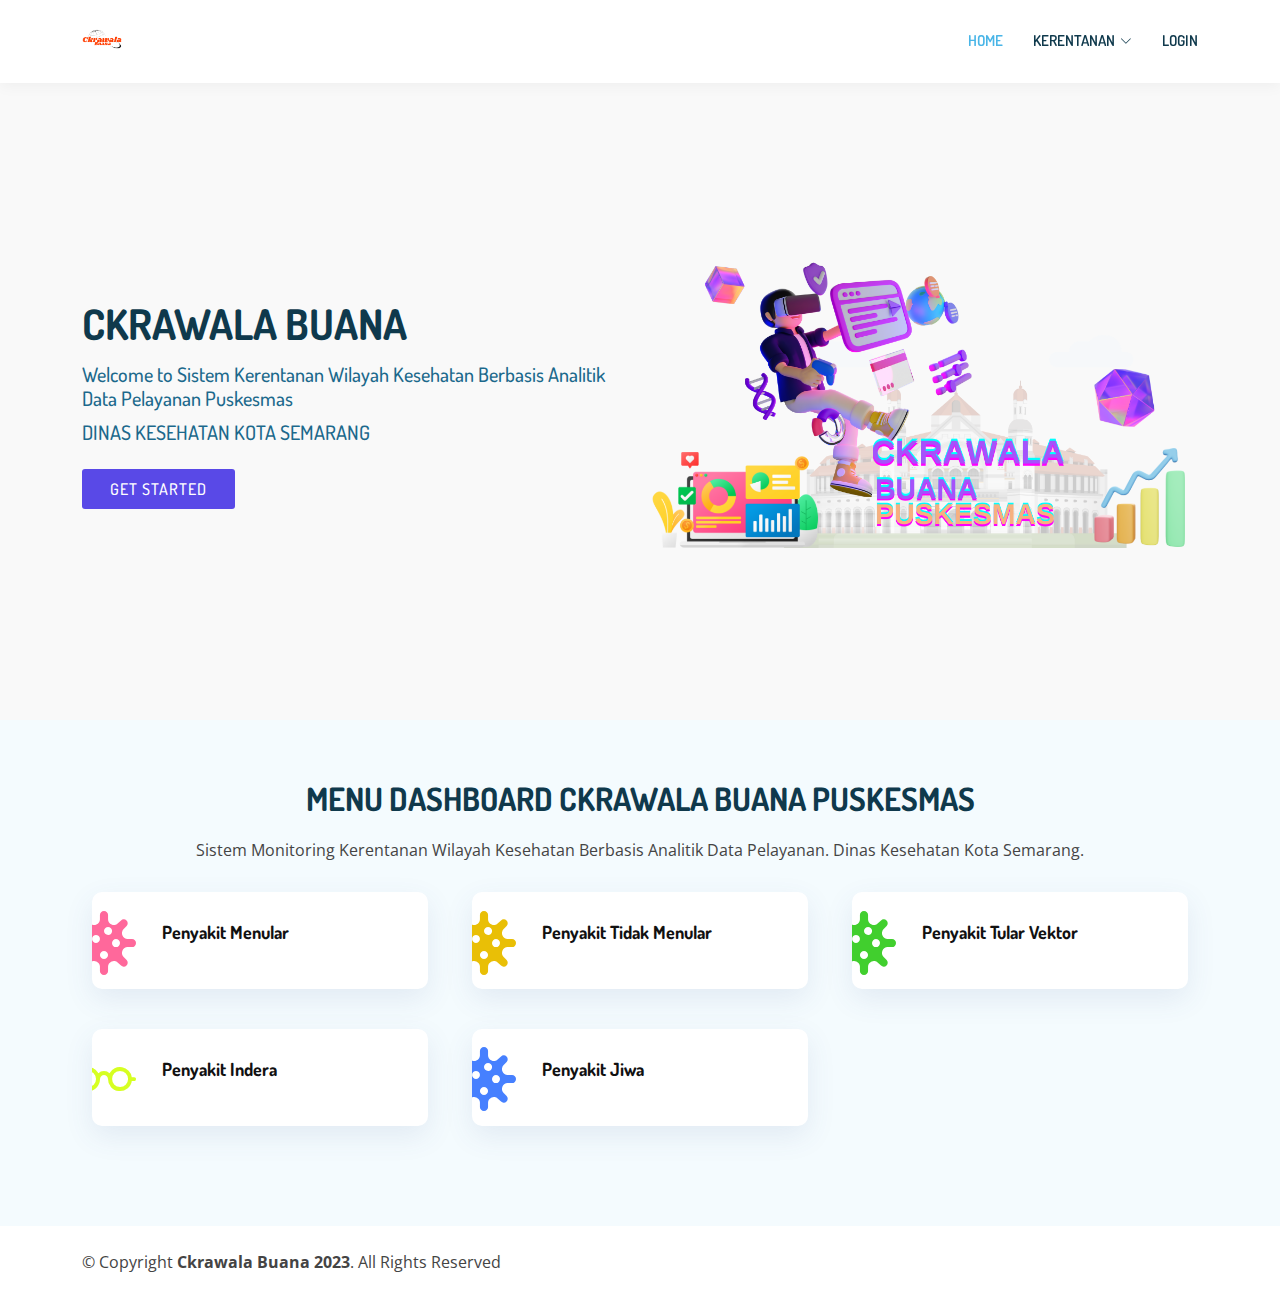
<file: index.html>
<!DOCTYPE html>
<html lang="en">

<head>
  <meta charset="utf-8">
  <meta content="width=device-width, initial-scale=1.0" name="viewport">

  <title>CKRAWALA BUANA</title>
  <meta content="" name="description">
  <meta content="" name="keywords">

  <!-- Favicons -->
  <link href="assets/img/favicon.png" rel="icon">
  <link href="assets/img/apple-touch-icon.png" rel="apple-touch-icon">

  <!-- Google Fonts -->
  <link href="https://fonts.googleapis.com/css?family=Open+Sans:300,300i,400,400i,600,600i,700,700i|Dosis:300,400,500,,600,700,700i|Lato:300,300i,400,400i,700,700i" rel="stylesheet">

  <!-- Vendor CSS Files -->
  <link href="assets/vendor/bootstrap/css/bootstrap.min.css" rel="stylesheet">
  <link href="assets/vendor/bootstrap-icons/bootstrap-icons.css" rel="stylesheet">
  <link href="assets/vendor/boxicons/css/boxicons.min.css" rel="stylesheet">
  <link href="assets/vendor/glightbox/css/glightbox.min.css" rel="stylesheet">
  <link href="assets/vendor/swiper/swiper-bundle.min.css" rel="stylesheet">


  <link href="assets/css/style.css" rel="stylesheet">


</head>

<body>

  <!-- ======= Header ======= -->
  <header id="header" class="fixed-top">
    <div class="container d-flex align-items-center justify-content-between">

      <a href="index.html" class="logo"><img src="assets/img/logo.png" alt="" class="img-fluid"></a>
      <!-- Uncomment below if you prefer to use text as a logo -->
      <!-- <h1 class="logo"><a href="index.html">Butterfly</a></h1> -->

      <nav id="navbar" class="navbar">
        <ul>
          <li><a class="nav-link scrollto active" href="index.html">Home</a></li>
          <li class="dropdown"><a href="#"><span>Kerentanan</span> <i class="bi bi-chevron-down"></i></a>
            <ul>
              <li><a href="kunjungan.html">Kunjungan</a></li>
              <li class="dropdown"><a href="#"><span>Penyakit</span> <i class="bi bi-chevron-right"></i></a>
                <ul>
                  <li><a href="pm.html">Penyakit Menular</a></li>
                  <li><a href="ptm.html">Penyakit Tidak Menular</a></li>
                  <li><a href="jiwa.html">Penyakit Jiwa</a></li>
                  <li><a href="indera.html">Penyakit Indera</a></li>
                  <li><a href="vektor.html">Penyakit Vektor</a></li>
                 </ul>
              </li>
              
            </ul>
          <li><a class="nav-link scrollto" href="#Login">Login</a></li>
        </ul>
        <i class="bi bi-list mobile-nav-toggle"></i>
      </nav><!-- .navbar -->

    </div>
  </header><!-- End Header -->

  <!-- ======= Hero Section ======= -->
  <section id="hero" class="d-flex align-items-center">

    <div class="container">
      <div class="row">
        <div class="col-lg-6 pt-4 pt-lg-0 order-2 order-lg-1 d-flex flex-column justify-content-center">
          <h1>CKRAWALA BUANA</h1>
          <h2>Welcome to Sistem Kerentanan Wilayah Kesehatan Berbasis Analitik Data Pelayanan Puskesmas</h2>
          <h2>DINAS KESEHATAN KOTA SEMARANG</h2>
          <div><a href="#services" class="btn-get-started scrollto">Get Started</a></div>
        </div>
        <div class="col-lg-6 order-1 order-lg-2 hero-img">
          <img src="assets/img/hero-img.png" class="img-fluid animated" alt="">
        </div>
      </div>
    </div>

  </section><!-- End Hero -->

  <main id="main">
    <!-- ======= Services Section ======= -->
    <section id="services" class="services section-bg">
      <div class="container">

        <div class="section-title">
          <h2>Menu Dashboard Ckrawala Buana Puskesmas</h2>
          <p>Sistem Monitoring Kerentanan Wilayah Kesehatan Berbasis Analitik Data Pelayanan. Dinas Kesehatan Kota Semarang.</p>
        </div>

        <div class="row">
          <div class="col-lg-4 col-md-6">
            <div class="icon-box">
              <div class="icon"><i class="bi bi-virus2" style="color: #ff689b;"></i></div>
              <h4 class="title"><a href="pm.html">Penyakit Menular</a></h4>
              <p class="description"></p>
            </div>
          </div>
          <div class="col-lg-4 col-md-6">
            <div class="icon-box">
              <div class="icon"><i class="bi bi-virus2" style="color: #e9bf06;"></i></div>
              <h4 class="title"><a href="ptm.html">Penyakit Tidak Menular</a></h4>
              <p class="description"></p>
            </div>
          </div>

          <div class="col-lg-4 col-md-6" data-wow-delay="0.1s">
            <div class="icon-box">
              <div class="icon"><i class="bi bi-virus2" style="color:#41cf2e;"></i></div>
              <h4 class="title"><a href="vektor.html">Penyakit Tular Vektor</a></h4>
              <p class="description"></p>
            </div>
          </div>

          <div class="col-lg-4 col-md-6" data-wow-delay="0.2s">
            <div class="icon-box">
              <div class="icon"><i class="bi bi-eyeglasses" style="color: #d6ff22;"></i></div>
              <h4 class="title"><a href="indera.html">Penyakit Indera</a></h4>
              <p class="description"></p>
            </div>
          </div>
          <div class="col-lg-4 col-md-6" data-wow-delay="0.2s">
            <div class="icon-box">
              <div class="icon"><i class="bi bi-virus2" style="color: #4680ff;"></i></div>
              <h4 class="title"><a href="jiwa.html">Penyakit Jiwa</a></h4>
              <p class="description"></p>
            </div>
          </div>
        </div>

      </div>
    </section><!-- End Services Section -->

   
    <div class="container py-4">
      <div class="copyright">
        &copy; Copyright <strong><span>Ckrawala Buana 2023</span></strong>. All Rights Reserved
      </div>

    </div>
  </footer><!-- End Footer -->

  <a href="#" class="back-to-top d-flex align-items-center justify-content-center"><i class="bi bi-arrow-up-short"></i></a>

  <!-- Vendor JS Files -->
  <script src="assets/vendor/purecounter/purecounter_vanilla.js"></script>
  <script src="assets/vendor/bootstrap/js/bootstrap.bundle.min.js"></script>
  <script src="assets/vendor/glightbox/js/glightbox.min.js"></script>
  <script src="assets/vendor/isotope-layout/isotope.pkgd.min.js"></script>
  <script src="assets/vendor/swiper/swiper-bundle.min.js"></script>
  <script src="assets/vendor/php-email-form/validate.js"></script>

  <!-- Template Main JS File -->
  <script src="assets/js/main.js"></script>

</body>

</html>
</file>
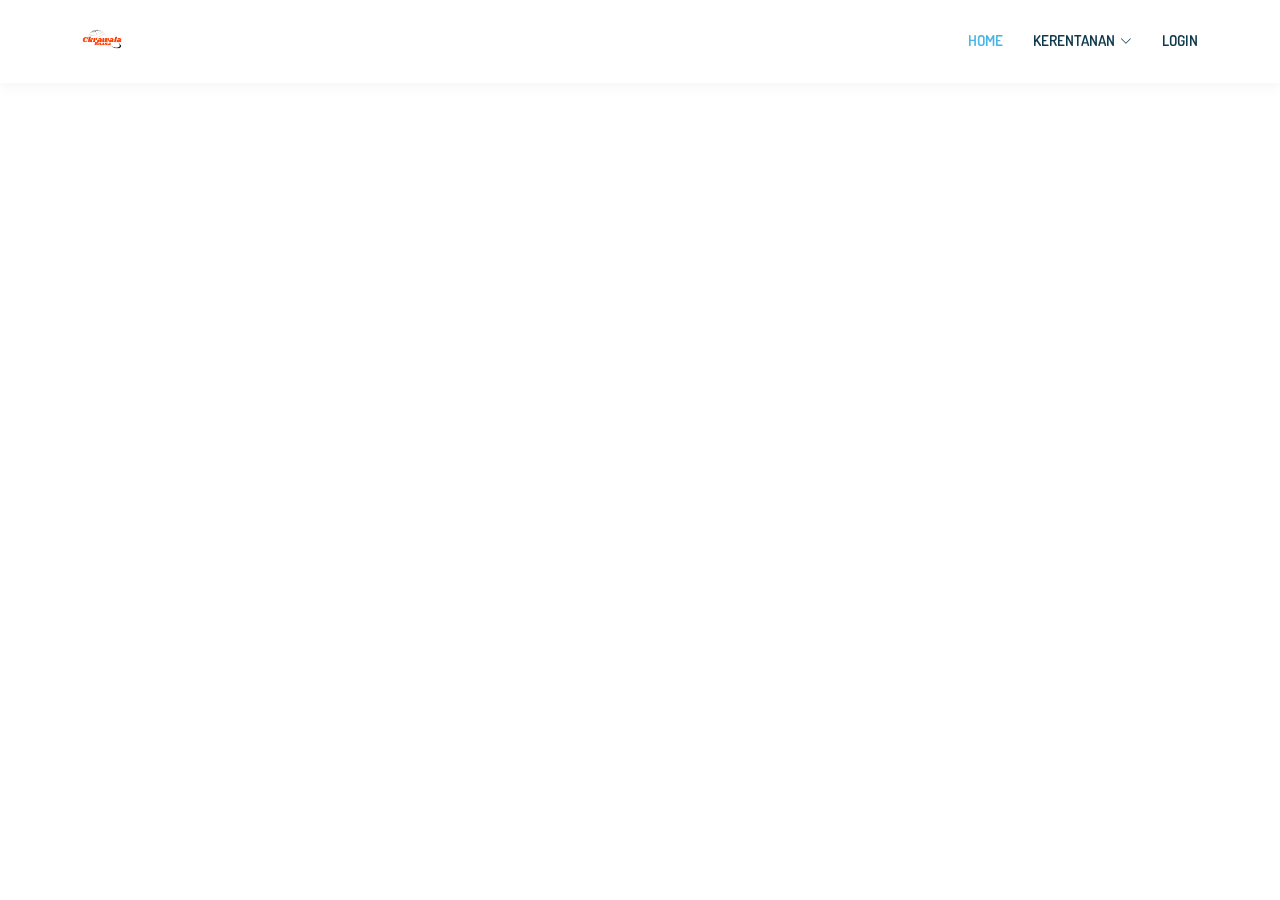
<file: dbd.html>
<!DOCTYPE html>
<html lang="en">

<head>
  <meta charset="utf-8">
  <meta content="width=device-width, initial-scale=1.0" name="viewport">

  <title>CKRAWALA BUANA</title>
  <meta content="" name="description">
  <meta content="" name="keywords">

  <!-- Favicons -->
  <link href="assets/img/favicon.png" rel="icon">
  <link href="assets/img/apple-touch-icon.png" rel="apple-touch-icon">

  <!-- Google Fonts -->
  <link href="https://fonts.googleapis.com/css?family=Open+Sans:300,300i,400,400i,600,600i,700,700i|Dosis:300,400,500,,600,700,700i|Lato:300,300i,400,400i,700,700i" rel="stylesheet">

  <!-- Vendor CSS Files -->
  <link href="assets/vendor/bootstrap/css/bootstrap.min.css" rel="stylesheet">
  <link href="assets/vendor/bootstrap-icons/bootstrap-icons.css" rel="stylesheet">
  <link href="assets/vendor/boxicons/css/boxicons.min.css" rel="stylesheet">
  <link href="assets/vendor/glightbox/css/glightbox.min.css" rel="stylesheet">
  <link href="assets/vendor/swiper/swiper-bundle.min.css" rel="stylesheet">


  <link href="assets/css/style.css" rel="stylesheet">


</head>

<body>

  <!-- ======= Header ======= -->
  <header id="header" class="fixed-top">
    <div class="container d-flex align-items-center justify-content-between">

      <a href="index.html" class="logo"><img src="assets/img/logo.png" alt="" class="img-fluid"></a>
      <!-- Uncomment below if you prefer to use text as a logo -->
      <!-- <h1 class="logo"><a href="index.html">Butterfly</a></h1> -->

      <nav id="navbar" class="navbar">
        <ul>
          <li><a class="nav-link scrollto active" href="index.html">Home</a></li>
          <li class="dropdown"><a href="#"><span>Kerentanan</span> <i class="bi bi-chevron-down"></i></a>
            <ul>
              <li><a href="#">Kunjungan</a></li>
              <li class="dropdown"><a href="#"><span>Penyakit</span> <i class="bi bi-chevron-right"></i></a>
                <ul>
                  <li><a href="pm.html">Penyakit Menular</a></li>
                  <li><a href="ptm.html">Penyakit Tidak Menular</a></li>
                  <li><a href="jiwa.html">Penyakit Jiwa</a></li>
                  <li><a href="indera.html">Penyakit Indera</a></li>
                  <li><a href="vektor.html">Penyakit Vektor</a></li>
                </ul>
              </li>
              <li><a href="stunting.html">Stunting</a></li>
            </ul>
          </li>
          <li><a class="nav-link scrollto" href="#Login">Login</a></li>
        </ul>
        <i class="bi bi-list mobile-nav-toggle"></i>
      </nav><!-- .navbar -->

    </div>
  </header><!-- End Header -->

  <center>
    <div class='tableauPlaceholder' id='viz1701766699099' style='position: relative'>
      <noscript>
        <a href='#'>
          <img alt='Dashboard Pust' src='https:&#47;&#47;public.tableau.com&#47;static&#47;images&#47;PU&#47;PUST-KASUSPENYAKITMENULAR&#47;DashboardPust&#47;1_rss.png' style='border: none' />
        </a>
      </noscript>
      <object class='tableauViz' style='display:none;'>
        <param name='host_url' value='https%3A%2F%2Fpublic.tableau.com%2F' />
        <param name='embed_code_version' value='3' />
        <param name='site_root' value='' />
        <param name='name' value='PUST-KASUSPENYAKITMENULAR&#47;DashboardPust' />
        <param name='tabs' value='no' />
        <param name='toolbar' value='yes' />
        <param name='static_image' value='https:&#47;&#47;public.tableau.com&#47;static&#47;images&#47;PU&#47;PUST-KASUSPENYAKITMENULAR&#47;DashboardPust&#47;1.png' />
        <param name='animate_transition' value='yes' />
        <param name='display_static_image' value='yes' />
        <param name='display_spinner' value='yes' />
        <param name='display_overlay' value='yes' />
        <param name='display_count' value='yes' />
        <param name='language' value='en-US' />
      </object>
    </div>
    <script type='text/javascript'>
      var divElement = document.getElementById('viz1701766699099');
      var vizElement = divElement.getElementsByTagName('object')[0];
      if (divElement.offsetWidth > 800) {
        vizElement.style.width = '1009px';
        vizElement.style.height = '1931px';
      } else if (divElement.offsetWidth > 500) {
        vizElement.style.width = '1009px';
        vizElement.style.height = '1931px';
      } else {
        vizElement.style.width = '100%';
        vizElement.style.height = '2527px';
      }
      var scriptElement = document.createElement('script');
      scriptElement.src = 'https://public.tableau.com/javascripts/api/viz_v1.js';
      vizElement.parentNode.insertBefore(scriptElement, vizElement);
    </script>
  </center>
  


        

   
    <div class="container py-4">
      <div class="copyright">
        &copy; Copyright <strong><span>Ckrawala Buana 2023</span></strong>. All Rights Reserved
      </div>

    </div>
  </footer><!-- End Footer -->

  <a href="#" class="back-to-top d-flex align-items-center justify-content-center"><i class="bi bi-arrow-up-short"></i></a>

  <!-- Vendor JS Files -->
  <script src="assets/vendor/purecounter/purecounter_vanilla.js"></script>
  <script src="assets/vendor/bootstrap/js/bootstrap.bundle.min.js"></script>
  <script src="assets/vendor/glightbox/js/glightbox.min.js"></script>
  <script src="assets/vendor/isotope-layout/isotope.pkgd.min.js"></script>
  <script src="assets/vendor/swiper/swiper-bundle.min.js"></script>
  <script src="assets/vendor/php-email-form/validate.js"></script>

  <!-- Template Main JS File -->
  <script src="assets/js/main.js"></script>

</body>

</html>
</file>
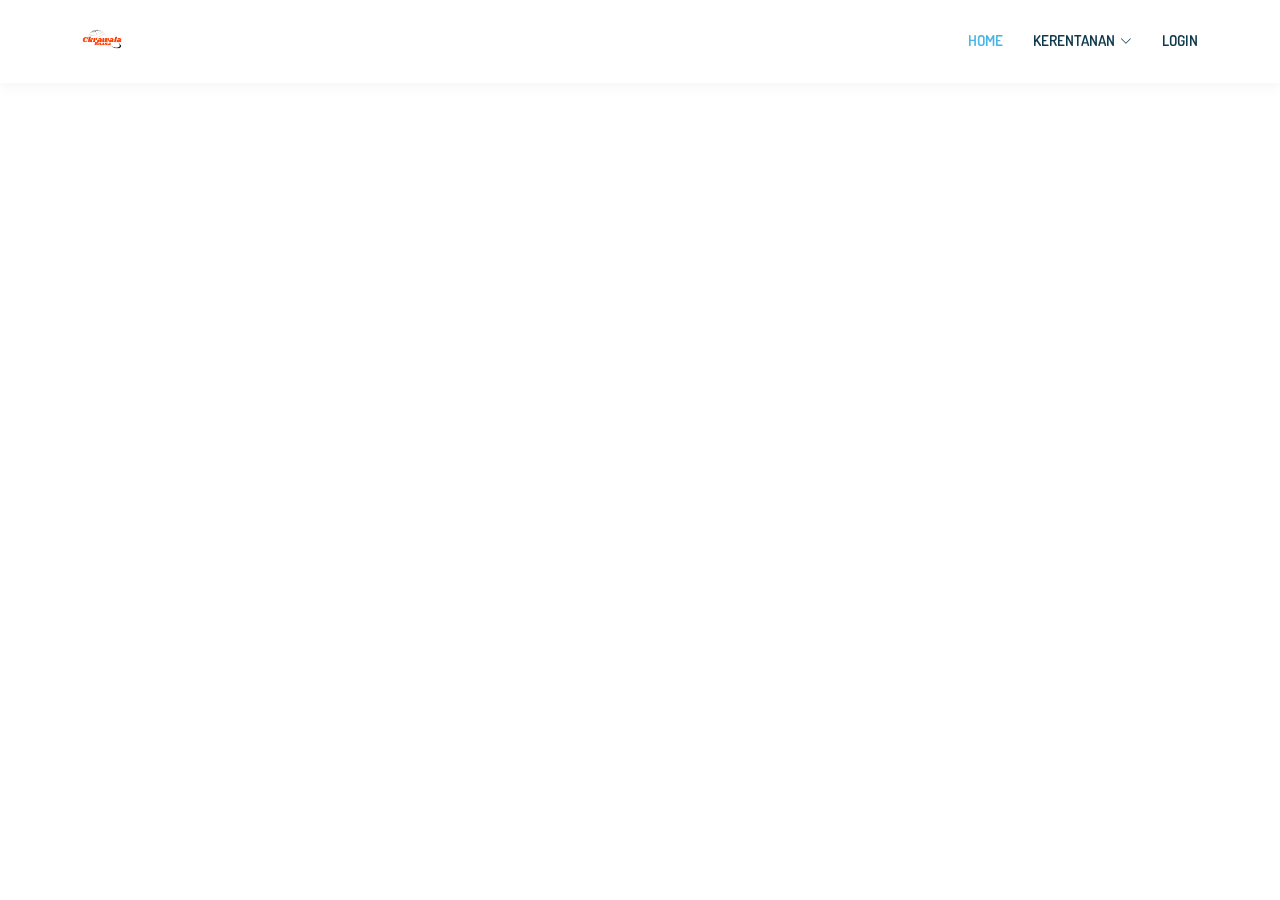
<file: indera.html>
<!DOCTYPE html>
<html lang="en">

<head>
  <meta charset="utf-8">
  <meta content="width=device-width, initial-scale=1.0" name="viewport">

  <title>CKRAWALA BUANA</title>
  <meta content="" name="description">
  <meta content="" name="keywords">

  <!-- Favicons -->
  <link href="assets/img/favicon.png" rel="icon">
  <link href="assets/img/apple-touch-icon.png" rel="apple-touch-icon">

  <!-- Google Fonts -->
  <link href="https://fonts.googleapis.com/css?family=Open+Sans:300,300i,400,400i,600,600i,700,700i|Dosis:300,400,500,,600,700,700i|Lato:300,300i,400,400i,700,700i" rel="stylesheet">

  <!-- Vendor CSS Files -->
  <link href="assets/vendor/bootstrap/css/bootstrap.min.css" rel="stylesheet">
  <link href="assets/vendor/bootstrap-icons/bootstrap-icons.css" rel="stylesheet">
  <link href="assets/vendor/boxicons/css/boxicons.min.css" rel="stylesheet">
  <link href="assets/vendor/glightbox/css/glightbox.min.css" rel="stylesheet">
  <link href="assets/vendor/swiper/swiper-bundle.min.css" rel="stylesheet">


  <link href="assets/css/style.css" rel="stylesheet">


</head>

<body>

  <!-- ======= Header ======= -->
  <header id="header" class="fixed-top">
    <div class="container d-flex align-items-center justify-content-between">

      <a href="index.html" class="logo"><img src="assets/img/logo.png" alt="" class="img-fluid"></a>
      <!-- Uncomment below if you prefer to use text as a logo -->
      <!-- <h1 class="logo"><a href="index.html">Butterfly</a></h1> -->

      <nav id="navbar" class="navbar">
        <ul>
          <li><a class="nav-link scrollto active" href="index.html">Home</a></li>
          <li class="dropdown"><a href="#"><span>Kerentanan</span> <i class="bi bi-chevron-down"></i></a>
            <ul>
              <li><a href="kunjungan.html">Kunjungan</a></li>
              <li class="dropdown"><a href="#"><span>Penyakit</span> <i class="bi bi-chevron-right"></i></a>
                <ul>
                  <li><a href="pm.html">Penyakit Menular</a></li>
                  <li><a href="ptm.html">Penyakit Tidak Menular</a></li>
                  <li><a href="jiwa.html">Penyakit Jiwa</a></li>
                  <li><a href="indera.html">Penyakit Indera</a></li>
                  <li><a href="vektor.html">Penyakit Vektor</a></li>
                </ul>
              </li>
             
            </ul>
          </li>
          <li><a class="nav-link scrollto" href="#Login">Login</a></li>
        </ul>
        <i class="bi bi-list mobile-nav-toggle"></i>
      </nav><!-- .navbar -->

    </div>
  </header><!-- End Header -->

  <center>
    <div class='tableauPlaceholder' id='viz1701859780500' style='position: relative'>
  <noscript>
    <a href='#'>
      <img alt='Dashboard 8' src='https:&#47;&#47;public.tableau.com&#47;static&#47;images&#47;Pu&#47;PustKasusKesehatanIndra&#47;Dashboard8&#47;1_rss.png' style='border: none' />
    </a>
  </noscript>
  <object class='tableauViz' style='display:none;'>
    <param name='host_url' value='https%3A%2F%2Fpublic.tableau.com%2F' />
    <param name='embed_code_version' value='3' />
    <param name='site_root' value='' />
    <param name='name' value='PustKasusKesehatanIndra&#47;Dashboard8' />
    <param name='tabs' value='no' />
    <param name='toolbar' value='yes' />
    <param name='static_image' value='https:&#47;&#47;public.tableau.com&#47;static&#47;images&#47;Pu&#47;PustKasusKesehatanIndra&#47;Dashboard8&#47;1.png' />
    <param name='animate_transition' value='yes' />
    <param name='display_static_image' value='yes' />
    <param name='display_spinner' value='yes' />
    <param name='display_overlay' value='yes' />
    <param name='display_count' value='yes' />
    <param name='language' value='en-US' />
    <param name='filter' value='publish=yes' />
  </object>
</div>
<script type='text/javascript'>
  var divElement = document.getElementById('viz1701859780500');
  var vizElement = divElement.getElementsByTagName('object')[0];
  if (divElement.offsetWidth > 800) {
    vizElement.style.width='1009px';
    vizElement.style.height='1936px';
  } else if (divElement.offsetWidth > 500) {
    vizElement.style.width='1009px';
    vizElement.style.height='1936px';
  } else {
    vizElement.style.width='100%';
    vizElement.style.height='2027px';
  }
  var scriptElement = document.createElement('script');
  scriptElement.src = 'https://public.tableau.com/javascripts/api/viz_v1.js';
  vizElement.parentNode.insertBefore(scriptElement, vizElement);
</script>

  </center>
  


        

   
    <div class="container py-4">
      <div class="copyright">
        &copy; Copyright <strong><span>Ckrawala Buana 2023</span></strong>. All Rights Reserved
      </div>

    </div>
  </footer><!-- End Footer -->

  <a href="#" class="back-to-top d-flex align-items-center justify-content-center"><i class="bi bi-arrow-up-short"></i></a>

  <!-- Vendor JS Files -->
  <script src="assets/vendor/purecounter/purecounter_vanilla.js"></script>
  <script src="assets/vendor/bootstrap/js/bootstrap.bundle.min.js"></script>
  <script src="assets/vendor/glightbox/js/glightbox.min.js"></script>
  <script src="assets/vendor/isotope-layout/isotope.pkgd.min.js"></script>
  <script src="assets/vendor/swiper/swiper-bundle.min.js"></script>
  <script src="assets/vendor/php-email-form/validate.js"></script>

  <!-- Template Main JS File -->
  <script src="assets/js/main.js"></script>

</body>

</html>
</file>
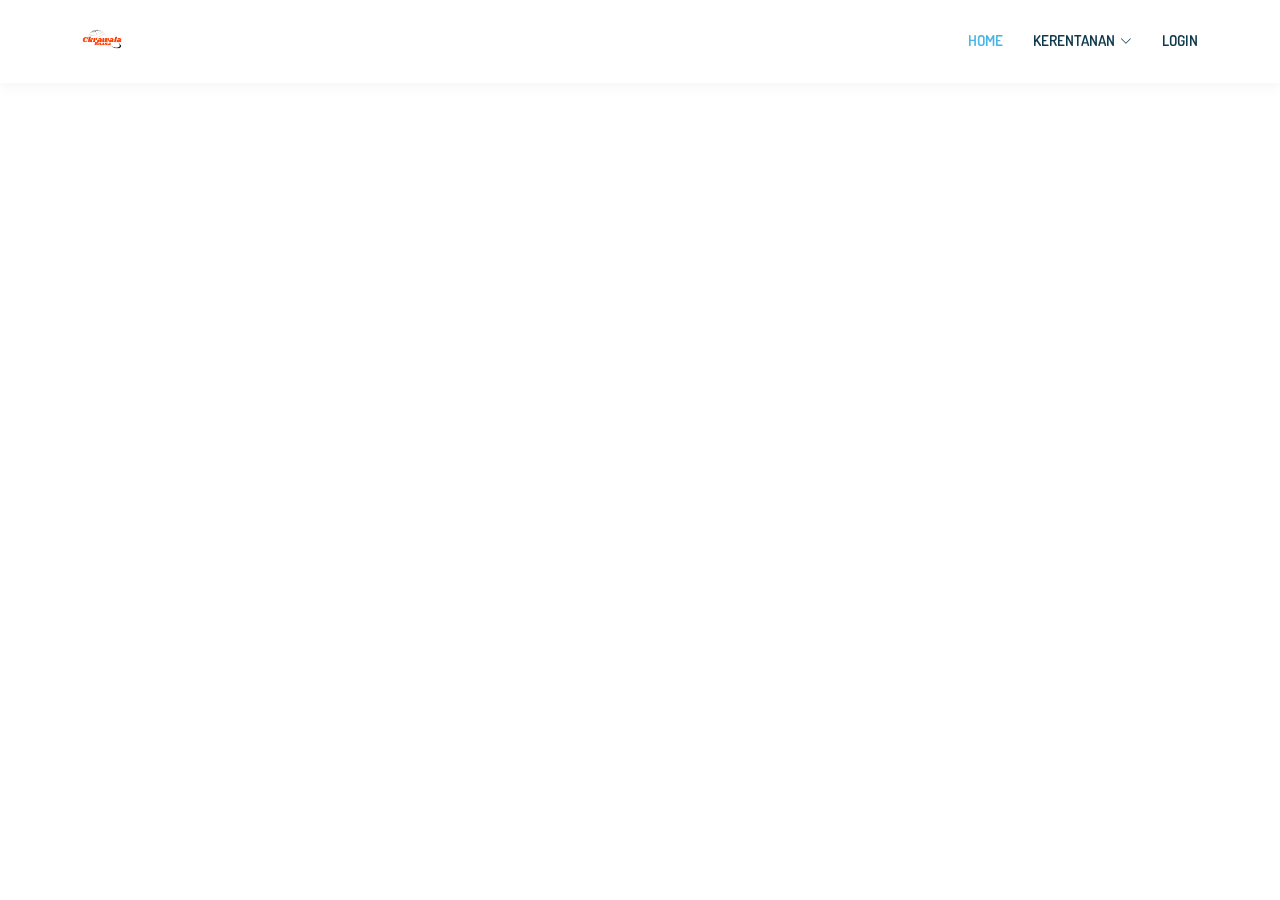
<file: jiwa.html>
<!DOCTYPE html>
<html lang="en">

<head>
  <meta charset="utf-8">
  <meta content="width=device-width, initial-scale=1.0" name="viewport">

  <title>CKRAWALA BUANA</title>
  <meta content="" name="description">
  <meta content="" name="keywords">

  <!-- Favicons -->
  <link href="assets/img/favicon.png" rel="icon">
  <link href="assets/img/apple-touch-icon.png" rel="apple-touch-icon">

  <!-- Google Fonts -->
  <link href="https://fonts.googleapis.com/css?family=Open+Sans:300,300i,400,400i,600,600i,700,700i|Dosis:300,400,500,,600,700,700i|Lato:300,300i,400,400i,700,700i" rel="stylesheet">

  <!-- Vendor CSS Files -->
  <link href="assets/vendor/bootstrap/css/bootstrap.min.css" rel="stylesheet">
  <link href="assets/vendor/bootstrap-icons/bootstrap-icons.css" rel="stylesheet">
  <link href="assets/vendor/boxicons/css/boxicons.min.css" rel="stylesheet">
  <link href="assets/vendor/glightbox/css/glightbox.min.css" rel="stylesheet">
  <link href="assets/vendor/swiper/swiper-bundle.min.css" rel="stylesheet">


  <link href="assets/css/style.css" rel="stylesheet">


</head>

<body>

  <!-- ======= Header ======= -->
  <header id="header" class="fixed-top">
    <div class="container d-flex align-items-center justify-content-between">

      <a href="index.html" class="logo"><img src="assets/img/logo.png" alt="" class="img-fluid"></a>
      <!-- Uncomment below if you prefer to use text as a logo -->
      <!-- <h1 class="logo"><a href="index.html">Butterfly</a></h1> -->

      <nav id="navbar" class="navbar">
        <ul>
          <li><a class="nav-link scrollto active" href="index.html">Home</a></li>
          <li class="dropdown"><a href="#"><span>Kerentanan</span> <i class="bi bi-chevron-down"></i></a>
            <ul>
              <li><a href="#">Kunjungan</a></li>
              <li class="dropdown"><a href="#"><span>Penyakit</span> <i class="bi bi-chevron-right"></i></a>
                <ul>
                  <li><a href="pm.html">Penyakit Menular</a></li>
                  <li><a href="ptm.html">Penyakit Tidak Menular</a></li>
                  <li><a href="jiwa.html">Penyakit Jiwa</a></li>
                  <li><a href="indera.html">Penyakit Indera</a></li>
                  <li><a href="vektor.html">Penyakit Vektor</a></li>
                </ul>
              </li>
            
            </ul>
          </li>
          <li><a class="nav-link scrollto" href="#Login">Login</a></li>
        </ul>
        <i class="bi bi-list mobile-nav-toggle"></i>
      </nav><!-- .navbar -->

    </div>
  </header><!-- End Header -->

  <center>
    <div class='tableauPlaceholder' id='viz1701858610190' style='position: relative'>
  <noscript>
    <a href='#'>
      <img alt='Dashboard 8' src='https:&#47;&#47;public.tableau.com&#47;static&#47;images&#47;Pu&#47;PuskKesehatanJiwa&#47;Dashboard8&#47;1_rss.png' style='border: none' />
    </a>
  </noscript>
  <object class='tableauViz' style='display:none;'>
    <param name='host_url' value='https%3A%2F%2Fpublic.tableau.com%2F' />
    <param name='embed_code_version' value='3' />
    <param name='site_root' value='' />
    <param name='name' value='PuskKesehatanJiwa&#47;Dashboard8' />
    <param name='tabs' value='no' />
    <param name='toolbar' value='yes' />
    <param name='static_image' value='https:&#47;&#47;public.tableau.com&#47;static&#47;images&#47;Pu&#47;PuskKesehatanJiwa&#47;Dashboard8&#47;1.png' />
    <param name='animate_transition' value='yes' />
    <param name='display_static_image' value='yes' />
    <param name='display_spinner' value='yes' />
    <param name='display_overlay' value='yes' />
    <param name='display_count' value='yes' />
    <param name='language' value='en-US' />
    <param name='filter' value='publish=yes' />
  </object>
</div>
<script type='text/javascript'>
  var divElement = document.getElementById('viz1701858610190');
  var vizElement = divElement.getElementsByTagName('object')[0];
  if (divElement.offsetWidth > 800) {
    vizElement.style.width='1009px';
    vizElement.style.height='1936px';
  } else if (divElement.offsetWidth > 500) {
    vizElement.style.width='1009px';
    vizElement.style.height='1936px';
  } else {
    vizElement.style.width='100%';
    vizElement.style.height='2377px';
  }
  var scriptElement = document.createElement('script');
  scriptElement.src = 'https://public.tableau.com/javascripts/api/viz_v1.js';
  vizElement.parentNode.insertBefore(scriptElement, vizElement);
</script>

    
  </center>
  


        

   
    <div class="container py-4">
      <div class="copyright">
        &copy; Copyright <strong><span>Ckrawala Buana 2023</span></strong>. All Rights Reserved
      </div>

    </div>
  </footer><!-- End Footer -->

  <a href="#" class="back-to-top d-flex align-items-center justify-content-center"><i class="bi bi-arrow-up-short"></i></a>

  <!-- Vendor JS Files -->
  <script src="assets/vendor/purecounter/purecounter_vanilla.js"></script>
  <script src="assets/vendor/bootstrap/js/bootstrap.bundle.min.js"></script>
  <script src="assets/vendor/glightbox/js/glightbox.min.js"></script>
  <script src="assets/vendor/isotope-layout/isotope.pkgd.min.js"></script>
  <script src="assets/vendor/swiper/swiper-bundle.min.js"></script>
  <script src="assets/vendor/php-email-form/validate.js"></script>

  <!-- Template Main JS File -->
  <script src="assets/js/main.js"></script>

</body>

</html>
</file>
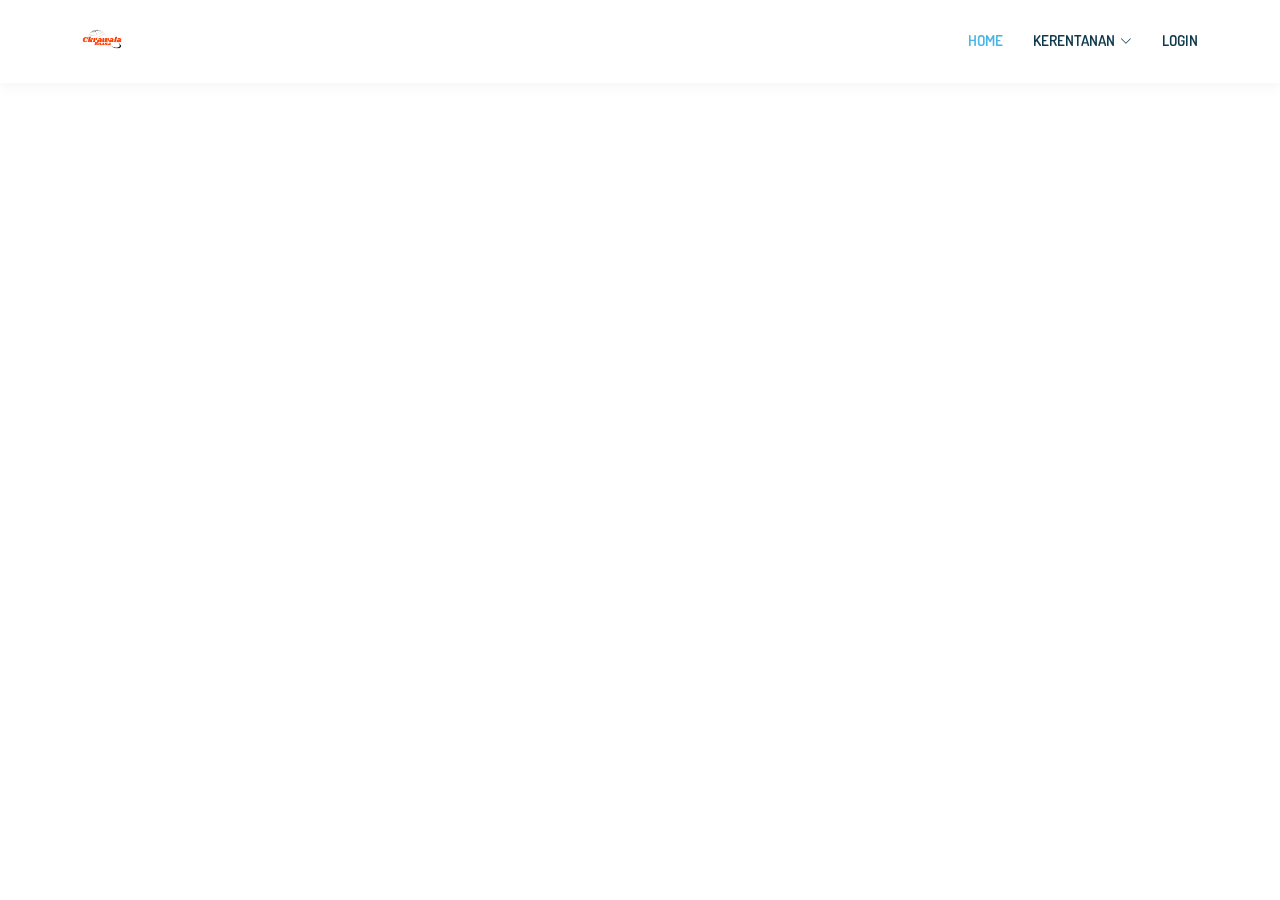
<file: kunjungan.html>
<!DOCTYPE html>
<html lang="en">

<head>
  <meta charset="utf-8">
  <meta content="width=device-width, initial-scale=1.0" name="viewport">

  <title>CKRAWALA BUANA</title>
  <meta content="" name="description">
  <meta content="" name="keywords">

  <!-- Favicons -->
  <link href="assets/img/favicon.png" rel="icon">
  <link href="assets/img/apple-touch-icon.png" rel="apple-touch-icon">

  <!-- Google Fonts -->
  <link href="https://fonts.googleapis.com/css?family=Open+Sans:300,300i,400,400i,600,600i,700,700i|Dosis:300,400,500,,600,700,700i|Lato:300,300i,400,400i,700,700i" rel="stylesheet">

  <!-- Vendor CSS Files -->
  <link href="assets/vendor/bootstrap/css/bootstrap.min.css" rel="stylesheet">
  <link href="assets/vendor/bootstrap-icons/bootstrap-icons.css" rel="stylesheet">
  <link href="assets/vendor/boxicons/css/boxicons.min.css" rel="stylesheet">
  <link href="assets/vendor/glightbox/css/glightbox.min.css" rel="stylesheet">
  <link href="assets/vendor/swiper/swiper-bundle.min.css" rel="stylesheet">


  <link href="assets/css/style.css" rel="stylesheet">


</head>

<body>

  <!-- ======= Header ======= -->
  <header id="header" class="fixed-top">
    <div class="container d-flex align-items-center justify-content-between">

      <a href="index.html" class="logo"><img src="assets/img/logo.png" alt="" class="img-fluid"></a>
      <!-- Uncomment below if you prefer to use text as a logo -->
      <!-- <h1 class="logo"><a href="index.html">Butterfly</a></h1> -->

      <nav id="navbar" class="navbar">
        <ul>
          <li><a class="nav-link scrollto active" href="index.html">Home</a></li>
          <li class="dropdown"><a href="#"><span>Kerentanan</span> <i class="bi bi-chevron-down"></i></a>
            <ul>
              <li><a href="kunjungan.html">Kunjungan</a></li>
              <li class="dropdown"><a href="#"><span>Penyakit</span> <i class="bi bi-chevron-right"></i></a>
                <ul>
                  <li><a href="pm.html">Penyakit Menular</a></li>
                  <li><a href="ptm.html">Penyakit Tidak Menular</a></li>
                  <li><a href="jiwa.html">Penyakit Jiwa</a></li>
                  <li><a href="indera.html">Penyakit Indera</a></li>
                  <li><a href="vektor.html">Penyakit Vektor</a></li>
                </ul>
              </li>
            
            </ul>
          </li>
          <li><a class="nav-link scrollto" href="#Login">Login</a></li>
        </ul>
        <i class="bi bi-list mobile-nav-toggle"></i>
      </nav><!-- .navbar -->

    </div>
  </header><!-- End Header -->

  <center>
    <div class='tableauPlaceholder' id='viz1701848024956' style='position: relative'>
  <noscript>
    <a href='#'>
      <img alt='Dash kunjungan Push' src='https:&#47;&#47;public.tableau.com&#47;static&#47;images&#47;PU&#47;PUST-KUNJUNGANPUSKESMAS&#47;DashkunjunganPush&#47;1_rss.png' style='border: none' />
    </a>
  </noscript>
  <object class='tableauViz' style='display:none;'>
    <param name='host_url' value='https%3A%2F%2Fpublic.tableau.com%2F' />
    <param name='embed_code_version' value='3' />
    <param name='site_root' value='' />
    <param name='name' value='PUST-KUNJUNGANPUSKESMAS&#47;DashkunjunganPush' />
    <param name='tabs' value='no' />
    <param name='toolbar' value='yes' />
    <param name='static_image' value='https:&#47;&#47;public.tableau.com&#47;static&#47;images&#47;PU&#47;PUST-KUNJUNGANPUSKESMAS&#47;DashkunjunganPush&#47;1.png' />
    <param name='animate_transition' value='yes' />
    <param name='display_static_image' value='yes' />
    <param name='display_spinner' value='yes' />
    <param name='display_overlay' value='yes' />
    <param name='display_count' value='yes' />
    <param name='language' value='en-US' />
    <param name='filter' value='publish=yes' />
  </object>
</div>
<script type='text/javascript'>
  var divElement = document.getElementById('viz1701848024956');
  var vizElement = divElement.getElementsByTagName('object')[0];
  if (divElement.offsetWidth > 800) {
    vizElement.style.width='1009px';
    vizElement.style.height='1936px';
  } else if (divElement.offsetWidth > 500) {
    vizElement.style.width='1009px';
    vizElement.style.height='1936px';
  } else {
    vizElement.style.width='100%';
    vizElement.style.height='2227px';
  }
  var scriptElement = document.createElement('script');
  scriptElement.src = 'https://public.tableau.com/javascripts/api/viz_v1.js';
  vizElement.parentNode.insertBefore(scriptElement, vizElement);
</script>

      
    
  </center>
  


        

   
    <div class="container py-4">
      <div class="copyright">
        &copy; Copyright <strong><span>Ckrawala Buana 2023</span></strong>. All Rights Reserved
      </div>

    </div>
  </footer><!-- End Footer -->

  <a href="#" class="back-to-top d-flex align-items-center justify-content-center"><i class="bi bi-arrow-up-short"></i></a>

  <!-- Vendor JS Files -->
  <script src="assets/vendor/purecounter/purecounter_vanilla.js"></script>
  <script src="assets/vendor/bootstrap/js/bootstrap.bundle.min.js"></script>
  <script src="assets/vendor/glightbox/js/glightbox.min.js"></script>
  <script src="assets/vendor/isotope-layout/isotope.pkgd.min.js"></script>
  <script src="assets/vendor/swiper/swiper-bundle.min.js"></script>
  <script src="assets/vendor/php-email-form/validate.js"></script>

  <!-- Template Main JS File -->
  <script src="assets/js/main.js"></script>

</body>

</html>
</file>
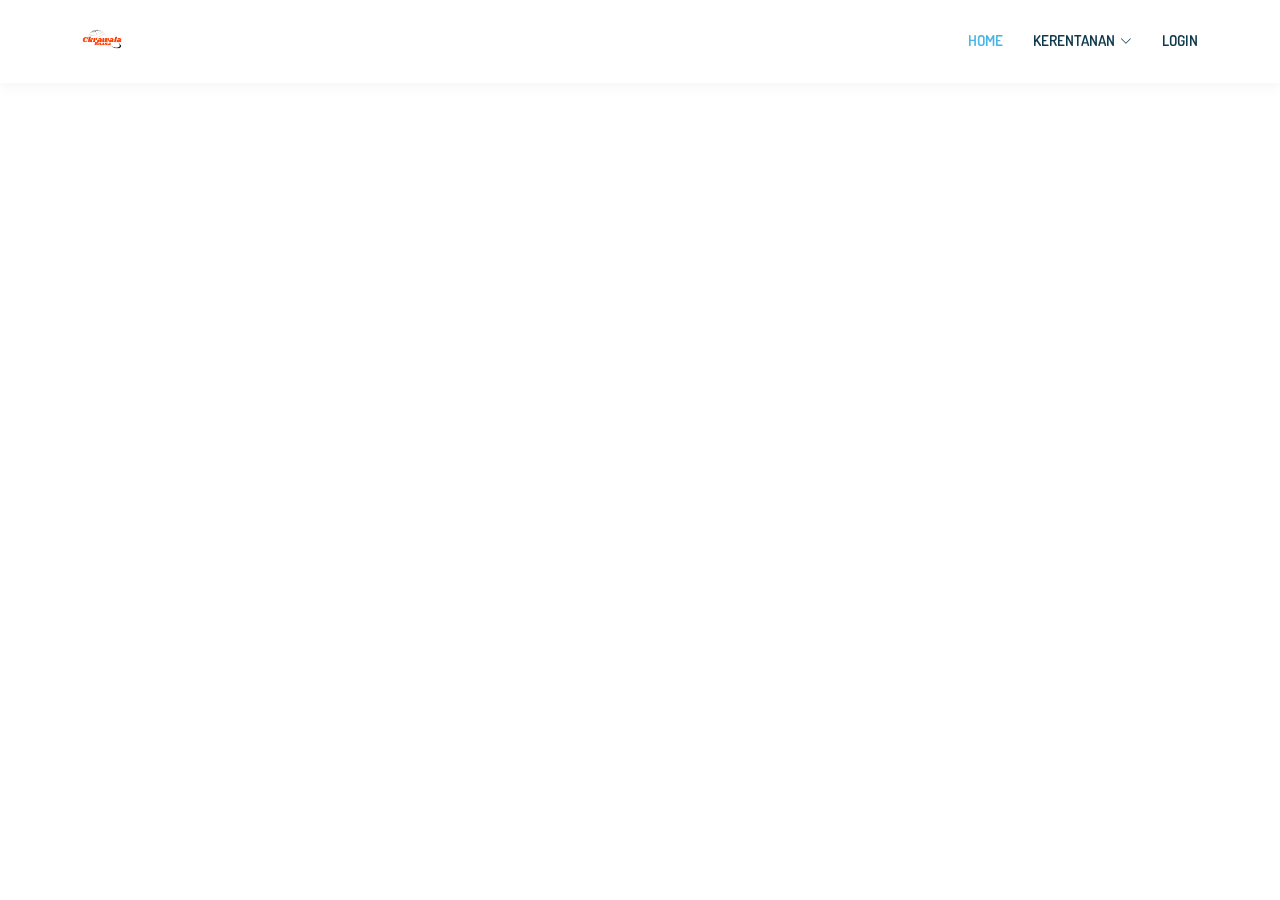
<file: pm.html>
<!DOCTYPE html>
<html lang="en">

<head>
  <meta charset="utf-8">
  <meta content="width=device-width, initial-scale=1.0" name="viewport">

  <title>CKRAWALA BUANA</title>
  <meta content="" name="description">
  <meta content="" name="keywords">

  <!-- Favicons -->
  <link href="assets/img/favicon.png" rel="icon">
  <link href="assets/img/apple-touch-icon.png" rel="apple-touch-icon">

  <!-- Google Fonts -->
  <link href="https://fonts.googleapis.com/css?family=Open+Sans:300,300i,400,400i,600,600i,700,700i|Dosis:300,400,500,,600,700,700i|Lato:300,300i,400,400i,700,700i" rel="stylesheet">

  <!-- Vendor CSS Files -->
  <link href="assets/vendor/bootstrap/css/bootstrap.min.css" rel="stylesheet">
  <link href="assets/vendor/bootstrap-icons/bootstrap-icons.css" rel="stylesheet">
  <link href="assets/vendor/boxicons/css/boxicons.min.css" rel="stylesheet">
  <link href="assets/vendor/glightbox/css/glightbox.min.css" rel="stylesheet">
  <link href="assets/vendor/swiper/swiper-bundle.min.css" rel="stylesheet">


  <link href="assets/css/style.css" rel="stylesheet">


</head>

<body>

  <!-- ======= Header ======= -->
  <header id="header" class="fixed-top">
    <div class="container d-flex align-items-center justify-content-between">

      <a href="index.html" class="logo"><img src="assets/img/logo.png" alt="" class="img-fluid"></a>
      <!-- Uncomment below if you prefer to use text as a logo -->
      <!-- <h1 class="logo"><a href="index.html">Butterfly</a></h1> -->

      <nav id="navbar" class="navbar">
        <ul>
          <li><a class="nav-link scrollto active" href="index.html">Home</a></li>
          <li class="dropdown"><a href="#"><span>Kerentanan</span> <i class="bi bi-chevron-down"></i></a>
            <ul>
              <li><a href="kunjungan.html">Kunjungan</a></li>
              <li class="dropdown"><a href="#"><span>Penyakit</span> <i class="bi bi-chevron-right"></i></a>
                <ul>
                  <li><a href="pm.html">Penyakit Menular</a></li>
                  <li><a href="ptm.html">Penyakit Tidak Menular</a></li>
                  <li><a href="jiwa.html">Penyakit Jiwa</a></li>
                  <li><a href="indera.html">Penyakit Indera</a></li>
                  <li><a href="vektor.html">Penyakit Vektor</a></li>
                </ul>
              </li>
             
            </ul>
          </li>
          <li><a class="nav-link scrollto" href="#Login">Login</a></li>
        </ul>
        <i class="bi bi-list mobile-nav-toggle"></i>
      </nav><!-- .navbar -->

    </div>
  </header><!-- End Header -->

  <center>
    <div class='tableauPlaceholder' id='viz1701766699099' style='position: relative'>
      <noscript>
        <a href='#'>
          <img alt='Dashboard Pust' src='https:&#47;&#47;public.tableau.com&#47;static&#47;images&#47;PU&#47;PUST-KASUSPENYAKITMENULAR&#47;DashboardPust&#47;1_rss.png' style='border: none' />
        </a>
      </noscript>
      <object class='tableauViz' style='display:none;'>
        <param name='host_url' value='https%3A%2F%2Fpublic.tableau.com%2F' />
        <param name='embed_code_version' value='3' />
        <param name='site_root' value='' />
        <param name='name' value='PUST-KASUSPENYAKITMENULAR&#47;DashboardPust' />
        <param name='tabs' value='no' />
        <param name='toolbar' value='yes' />
        <param name='static_image' value='https:&#47;&#47;public.tableau.com&#47;static&#47;images&#47;PU&#47;PUST-KASUSPENYAKITMENULAR&#47;DashboardPust&#47;1.png' />
        <param name='animate_transition' value='yes' />
        <param name='display_static_image' value='yes' />
        <param name='display_spinner' value='yes' />
        <param name='display_overlay' value='yes' />
        <param name='display_count' value='yes' />
        <param name='language' value='en-US' />
      </object>
    </div>
    <script type='text/javascript'>
      var divElement = document.getElementById('viz1701766699099');
      var vizElement = divElement.getElementsByTagName('object')[0];
      if (divElement.offsetWidth > 800) {
        vizElement.style.width = '1009px';
        vizElement.style.height = '1931px';
      } else if (divElement.offsetWidth > 500) {
        vizElement.style.width = '1009px';
        vizElement.style.height = '1931px';
      } else {
        vizElement.style.width = '100%';
        vizElement.style.height = '2527px';
      }
      var scriptElement = document.createElement('script');
      scriptElement.src = 'https://public.tableau.com/javascripts/api/viz_v1.js';
      vizElement.parentNode.insertBefore(scriptElement, vizElement);
    </script>
  </center>
  


        

   
    <div class="container py-4">
      <div class="copyright">
        &copy; Copyright <strong><span>Ckrawala Buana 2023</span></strong>. All Rights Reserved
      </div>

    </div>
  </footer><!-- End Footer -->

  <a href="#" class="back-to-top d-flex align-items-center justify-content-center"><i class="bi bi-arrow-up-short"></i></a>

  <!-- Vendor JS Files -->
  <script src="assets/vendor/purecounter/purecounter_vanilla.js"></script>
  <script src="assets/vendor/bootstrap/js/bootstrap.bundle.min.js"></script>
  <script src="assets/vendor/glightbox/js/glightbox.min.js"></script>
  <script src="assets/vendor/isotope-layout/isotope.pkgd.min.js"></script>
  <script src="assets/vendor/swiper/swiper-bundle.min.js"></script>
  <script src="assets/vendor/php-email-form/validate.js"></script>

  <!-- Template Main JS File -->
  <script src="assets/js/main.js"></script>

</body>

</html>
</file>
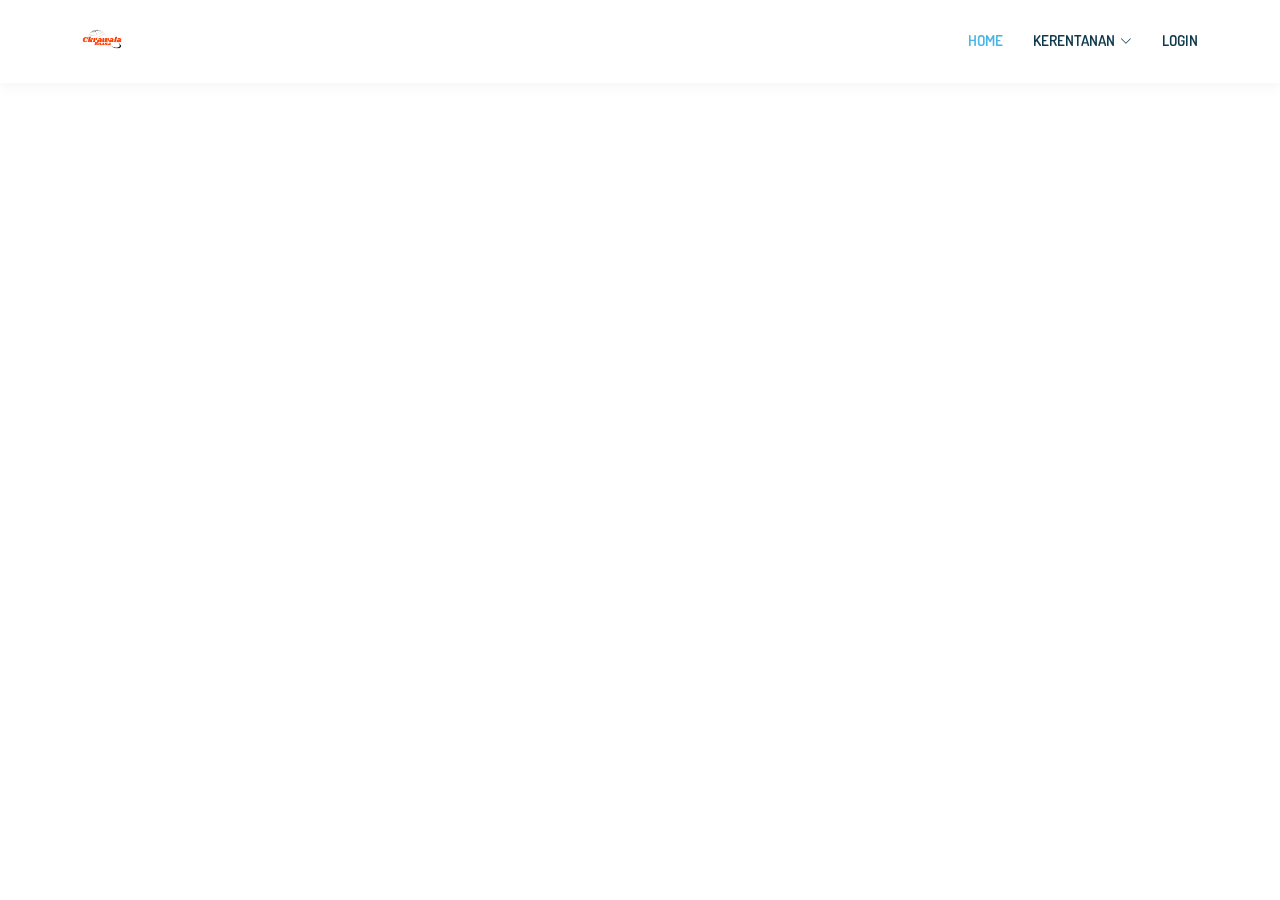
<file: ptm.html>
<!DOCTYPE html>
<html lang="en">

<head>
  <meta charset="utf-8">
  <meta content="width=device-width, initial-scale=1.0" name="viewport">

  <title>CKRAWALA BUANA</title>
  <meta content="" name="description">
  <meta content="" name="keywords">

  <!-- Favicons -->
  <link href="assets/img/favicon.png" rel="icon">
  <link href="assets/img/apple-touch-icon.png" rel="apple-touch-icon">

  <!-- Google Fonts -->
  <link href="https://fonts.googleapis.com/css?family=Open+Sans:300,300i,400,400i,600,600i,700,700i|Dosis:300,400,500,,600,700,700i|Lato:300,300i,400,400i,700,700i" rel="stylesheet">

  <!-- Vendor CSS Files -->
  <link href="assets/vendor/bootstrap/css/bootstrap.min.css" rel="stylesheet">
  <link href="assets/vendor/bootstrap-icons/bootstrap-icons.css" rel="stylesheet">
  <link href="assets/vendor/boxicons/css/boxicons.min.css" rel="stylesheet">
  <link href="assets/vendor/glightbox/css/glightbox.min.css" rel="stylesheet">
  <link href="assets/vendor/swiper/swiper-bundle.min.css" rel="stylesheet">


  <link href="assets/css/style.css" rel="stylesheet">


</head>

<body>

  <!-- ======= Header ======= -->
  <header id="header" class="fixed-top">
    <div class="container d-flex align-items-center justify-content-between">

      <a href="index.html" class="logo"><img src="assets/img/logo.png" alt="" class="img-fluid"></a>
      <!-- Uncomment below if you prefer to use text as a logo -->
      <!-- <h1 class="logo"><a href="index.html">Butterfly</a></h1> -->

      <nav id="navbar" class="navbar">
        <ul>
          <li><a class="nav-link scrollto active" href="index.html">Home</a></li>
          <li class="dropdown"><a href="#"><span>Kerentanan</span> <i class="bi bi-chevron-down"></i></a>
            <ul>
              <li><a href="kunjungan.html">Kunjungan</a></li>
              <li class="dropdown"><a href="#"><span>Penyakit</span> <i class="bi bi-chevron-right"></i></a>
                <ul>
                  <li><a href="pm.html">Penyakit Menular</a></li>
                  <li><a href="ptm.html">Penyakit Tidak Menular</a></li>
                  <li><a href="jiwa.html">Penyakit Jiwa</a></li>
                  <li><a href="indera.html">Penyakit Indera</a></li>
                  <li><a href="vektor.html">Penyakit Vektor</a></li>
                </ul>
              </li>
              
            </ul>
          </li>
          <li><a class="nav-link scrollto" href="#Login">Login</a></li>
        </ul>
        <i class="bi bi-list mobile-nav-toggle"></i>
      </nav><!-- .navbar -->

    </div>
  </header><!-- End Header -->

  <center>
    <div class='tableauPlaceholder' id='viz1701836955835' style='position: relative'>
      <noscript>
        <a href='#'>
          <img alt='Dashboard ck pus' src='https:&#47;&#47;public.tableau.com&#47;static&#47;images&#47;Da&#47;DashPusPTM&#47;Dashboardckpus&#47;1_rss.png' style='border: none' />
        </a>
      </noscript>
      <object class='tableauViz' style='display:none;'>
        <param name='host_url' value='https%3A%2F%2Fpublic.tableau.com%2F' />
        <param name='embed_code_version' value='3' />
        <param name='site_root' value='' />
        <param name='name' value='DashPusPTM&#47;Dashboardckpus' />
        <param name='tabs' value='no' />
        <param name='toolbar' value='yes' />
        <param name='static_image' value='https:&#47;&#47;public.tableau.com&#47;static&#47;images&#47;Da&#47;DashPusPTM&#47;Dashboardckpus&#47;1.png' />
        <param name='animate_transition' value='yes' />
        <param name='display_static_image' value='yes' />
        <param name='display_spinner' value='yes' />
        <param name='display_overlay' value='yes' />
        <param name='display_count' value='yes' />
        <param name='language' value='en-US' />
        <param name='filter' value='publish=yes' />
      </object>
    </div>
    <script type='text/javascript'>
      var divElement = document.getElementById('viz1701836955835');
      var vizElement = divElement.getElementsByTagName('object')[0];
      if (divElement.offsetWidth > 800) {
        vizElement.style.width='1009px';
        vizElement.style.height='1936px';
      } else if (divElement.offsetWidth > 500) {
        vizElement.style.width='1009px';
        vizElement.style.height='1936px';
      } else {
        vizElement.style.width='100%';
        vizElement.style.height='2577px';
      }
      var scriptElement = document.createElement('script');
      scriptElement.src = 'https://public.tableau.com/javascripts/api/viz_v1.js';
      vizElement.parentNode.insertBefore(scriptElement, vizElement);
    </script>
    
  </center>
  


        

   
    <div class="container py-4">
      <div class="copyright">
        &copy; Copyright <strong><span>Ckrawala Buana 2023</span></strong>. All Rights Reserved
      </div>

    </div>
  </footer><!-- End Footer -->

  <a href="#" class="back-to-top d-flex align-items-center justify-content-center"><i class="bi bi-arrow-up-short"></i></a>

  <!-- Vendor JS Files -->
  <script src="assets/vendor/purecounter/purecounter_vanilla.js"></script>
  <script src="assets/vendor/bootstrap/js/bootstrap.bundle.min.js"></script>
  <script src="assets/vendor/glightbox/js/glightbox.min.js"></script>
  <script src="assets/vendor/isotope-layout/isotope.pkgd.min.js"></script>
  <script src="assets/vendor/swiper/swiper-bundle.min.js"></script>
  <script src="assets/vendor/php-email-form/validate.js"></script>

  <!-- Template Main JS File -->
  <script src="assets/js/main.js"></script>

</body>

</html>
</file>
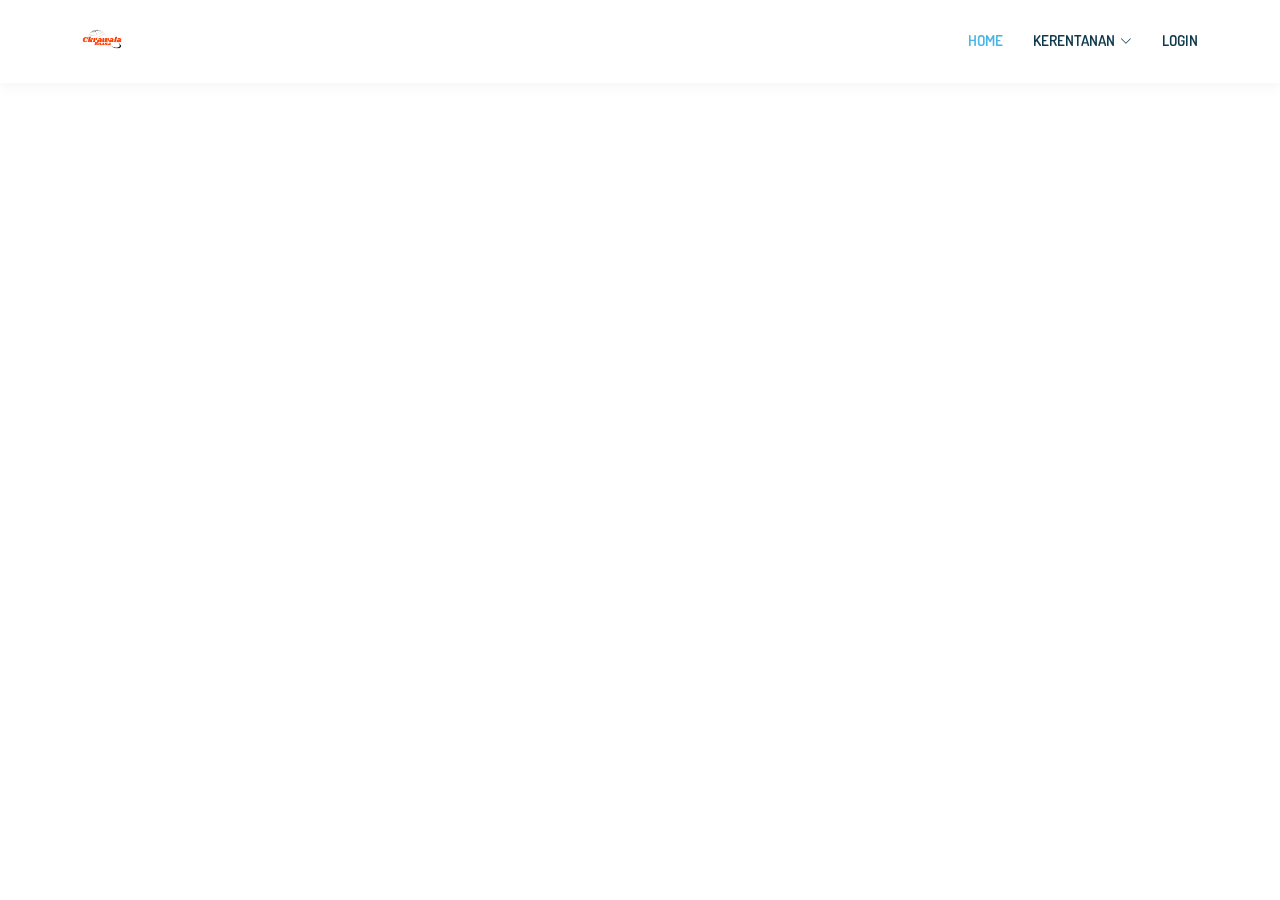
<file: stunting.html>
<!DOCTYPE html>
<html lang="en">

<head>
  <meta charset="utf-8">
  <meta content="width=device-width, initial-scale=1.0" name="viewport">

  <title>CKRAWALA BUANA</title>
  <meta content="" name="description">
  <meta content="" name="keywords">

  <!-- Favicons -->
  <link href="assets/img/favicon.png" rel="icon">
  <link href="assets/img/apple-touch-icon.png" rel="apple-touch-icon">

  <!-- Google Fonts -->
  <link href="https://fonts.googleapis.com/css?family=Open+Sans:300,300i,400,400i,600,600i,700,700i|Dosis:300,400,500,,600,700,700i|Lato:300,300i,400,400i,700,700i" rel="stylesheet">

  <!-- Vendor CSS Files -->
  <link href="assets/vendor/bootstrap/css/bootstrap.min.css" rel="stylesheet">
  <link href="assets/vendor/bootstrap-icons/bootstrap-icons.css" rel="stylesheet">
  <link href="assets/vendor/boxicons/css/boxicons.min.css" rel="stylesheet">
  <link href="assets/vendor/glightbox/css/glightbox.min.css" rel="stylesheet">
  <link href="assets/vendor/swiper/swiper-bundle.min.css" rel="stylesheet">


  <link href="assets/css/style.css" rel="stylesheet">


</head>

<body>

  <!-- ======= Header ======= -->
  <header id="header" class="fixed-top">
    <div class="container d-flex align-items-center justify-content-between">

      <a href="index.html" class="logo"><img src="assets/img/logo.png" alt="" class="img-fluid"></a>
      <!-- Uncomment below if you prefer to use text as a logo -->
      <!-- <h1 class="logo"><a href="index.html">Butterfly</a></h1> -->

      <nav id="navbar" class="navbar">
        <ul>
          <li><a class="nav-link scrollto active" href="index.html">Home</a></li>
          <li class="dropdown"><a href="#"><span>Kerentanan</span> <i class="bi bi-chevron-down"></i></a>
            <ul>
              <li><a href="kunjungan.html">Kunjungan</a></li>
              <li class="dropdown"><a href="#"><span>Penyakit</span> <i class="bi bi-chevron-right"></i></a>
                <ul>
                  <li><a href="pm.html">Penyakit Menular</a></li>
                  <li><a href="ptm.html">Penyakit Tidak Menular</a></li>
                  <li><a href="jiwa.html">Penyakit Jiwa</a></li>
                  <li><a href="indera.html">Penyakit Indera</a></li>
                  <li><a href="vektor.html">Penyakit Vektor</a></li>
                </ul>
              </li>
              <li><a href="stunting.html">Stunting</a></li>
            </ul>
          </li>
          <li><a class="nav-link scrollto" href="#Login">Login</a></li>
        </ul>
        <i class="bi bi-list mobile-nav-toggle"></i>
      </nav><!-- .navbar -->

    </div>
  </header><!-- End Header -->

  <center>
    <div class='tableauPlaceholder' id='viz1701853611732' style='position: relative'>
  <noscript>
    <a href='#'>
      <img alt='Dashboard 2' src='https:&#47;&#47;public.tableau.com&#47;static&#47;images&#47;IN&#47;INT-DATASTUNTING2&#47;Dashboard2&#47;1_rss.png' style='border: none' />
    </a>
  </noscript>
  <object class='tableauViz' style='display:none;'>
    <param name='host_url' value='https%3A%2F%2Fpublic.tableau.com%2F' />
    <param name='embed_code_version' value='3' />
    <param name='site_root' value='' />
    <param name='name' value='INT-DATASTUNTING2&#47;Dashboard2' />
    <param name='tabs' value='no' />
    <param name='toolbar' value='yes' />
    <param name='static_image' value='https:&#47;&#47;public.tableau.com&#47;static&#47;images&#47;IN&#47;INT-DATASTUNTING2&#47;Dashboard2&#47;1.png' />
    <param name='animate_transition' value='yes' />
    <param name='display_static_image' value='yes' />
    <param name='display_spinner' value='yes' />
    <param name='display_overlay' value='yes' />
    <param name='display_count' value='yes' />
    <param name='language' value='en-US' />
  </object>
</div>
<script type='text/javascript'>
  var divElement = document.getElementById('viz1701853611732');
  var vizElement = divElement.getElementsByTagName('object')[0];
  if (divElement.offsetWidth > 800) {
    vizElement.style.width='1130px';
    vizElement.style.height='2231px';
  } else if (divElement.offsetWidth > 500) {
    vizElement.style.width='1130px';
    vizElement.style.height='2231px';
  } else {
    vizElement.style.width='100%';
    vizElement.style.height='8877px';
  }
  var scriptElement = document.createElement('script');
  scriptElement.src = 'https://public.tableau.com/javascripts/api/viz_v1.js';
  vizElement.parentNode.insertBefore(scriptElement, vizElement);
</script>

  </center>
  


        

   
    <div class="container py-4">
      <div class="copyright">
        &copy; Copyright <strong><span>Ckrawala Buana 2023</span></strong>. All Rights Reserved
      </div>

    </div>
  </footer><!-- End Footer -->

  <a href="#" class="back-to-top d-flex align-items-center justify-content-center"><i class="bi bi-arrow-up-short"></i></a>

  <!-- Vendor JS Files -->
  <script src="assets/vendor/purecounter/purecounter_vanilla.js"></script>
  <script src="assets/vendor/bootstrap/js/bootstrap.bundle.min.js"></script>
  <script src="assets/vendor/glightbox/js/glightbox.min.js"></script>
  <script src="assets/vendor/isotope-layout/isotope.pkgd.min.js"></script>
  <script src="assets/vendor/swiper/swiper-bundle.min.js"></script>
  <script src="assets/vendor/php-email-form/validate.js"></script>

  <!-- Template Main JS File -->
  <script src="assets/js/main.js"></script>

</body>

</html>
</file>
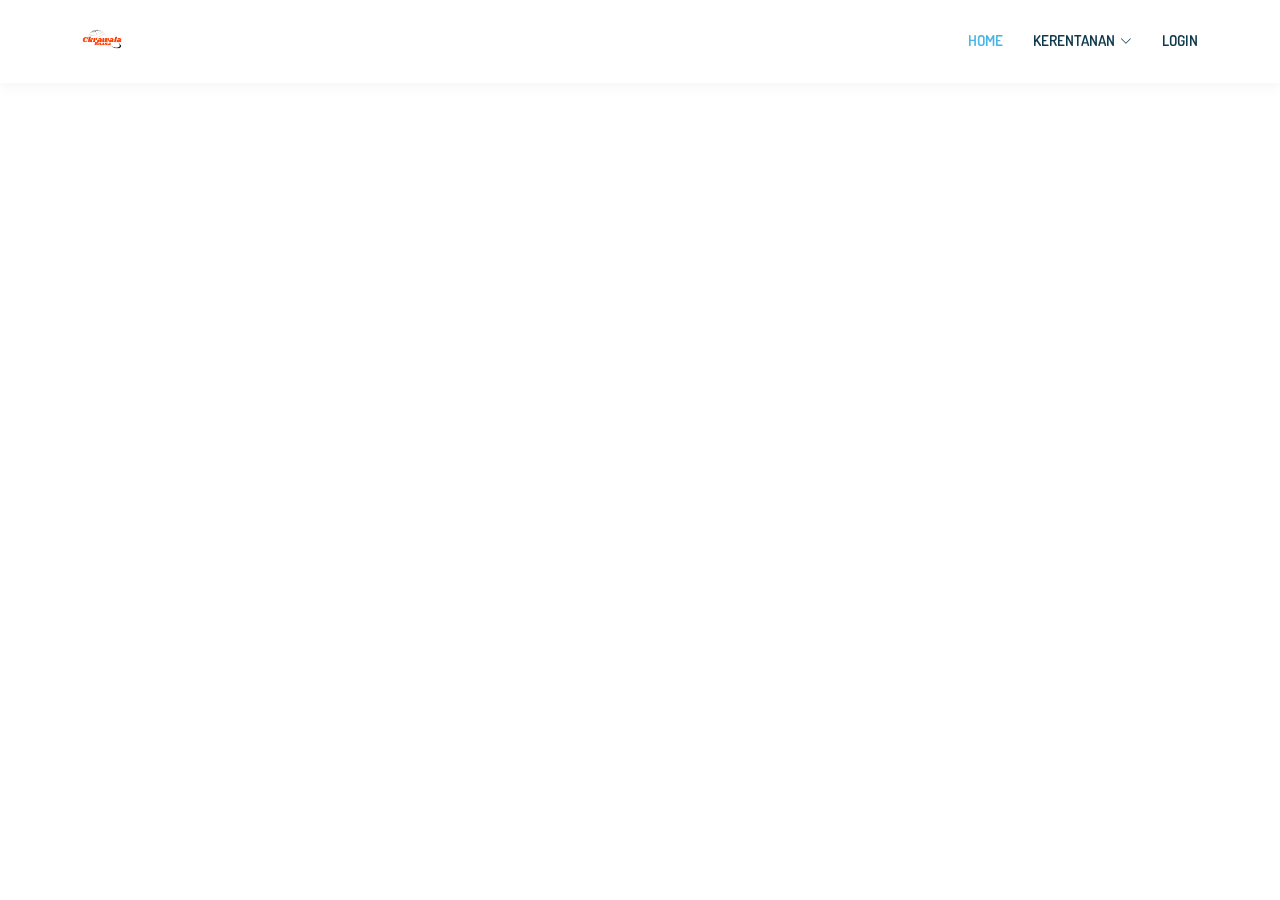
<file: vektor.html>
<!DOCTYPE html>
<html lang="en">

<head>
  <meta charset="utf-8">
  <meta content="width=device-width, initial-scale=1.0" name="viewport">

  <title>CKRAWALA BUANA</title>
  <meta content="" name="description">
  <meta content="" name="keywords">

  <!-- Favicons -->
  <link href="assets/img/favicon.png" rel="icon">
  <link href="assets/img/apple-touch-icon.png" rel="apple-touch-icon">

  <!-- Google Fonts -->
  <link href="https://fonts.googleapis.com/css?family=Open+Sans:300,300i,400,400i,600,600i,700,700i|Dosis:300,400,500,,600,700,700i|Lato:300,300i,400,400i,700,700i" rel="stylesheet">

  <!-- Vendor CSS Files -->
  <link href="assets/vendor/bootstrap/css/bootstrap.min.css" rel="stylesheet">
  <link href="assets/vendor/bootstrap-icons/bootstrap-icons.css" rel="stylesheet">
  <link href="assets/vendor/boxicons/css/boxicons.min.css" rel="stylesheet">
  <link href="assets/vendor/glightbox/css/glightbox.min.css" rel="stylesheet">
  <link href="assets/vendor/swiper/swiper-bundle.min.css" rel="stylesheet">


  <link href="assets/css/style.css" rel="stylesheet">


</head>

<body>

  <!-- ======= Header ======= -->
  <header id="header" class="fixed-top">
    <div class="container d-flex align-items-center justify-content-between">

      <a href="index.html" class="logo"><img src="assets/img/logo.png" alt="" class="img-fluid"></a>
      <!-- Uncomment below if you prefer to use text as a logo -->
      <!-- <h1 class="logo"><a href="index.html">Butterfly</a></h1> -->

      <nav id="navbar" class="navbar">
        <ul>
          <li><a class="nav-link scrollto active" href="index.html">Home</a></li>
          <li class="dropdown"><a href="#"><span>Kerentanan</span> <i class="bi bi-chevron-down"></i></a>
            <ul>
              <li><a href="kunjungan.html">Kunjungan</a></li>
              <li class="dropdown"><a href="#"><span>Penyakit</span> <i class="bi bi-chevron-right"></i></a>
                <ul>
                  <li><a href="pm.html">Penyakit Menular</a></li>
                  <li><a href="ptm.html">Penyakit Tidak Menular</a></li>
                  <li><a href="jiwa.html">Penyakit Jiwa</a></li>
                  <li><a href="indera.html">Penyakit Indera</a></li>
                  <li><a href="vektor.html">Penyakit Vektor</a></li>
                </ul>
              </li>
              
            </ul>
          </li>
          <li><a class="nav-link scrollto" href="#Login">Login</a></li>
        </ul>
        <i class="bi bi-list mobile-nav-toggle"></i>
      </nav><!-- .navbar -->

    </div>
  </header><!-- End Header -->

  <center>
    <div class='tableauPlaceholder' id='viz1701857402888' style='position: relative'>
  <noscript>
    <a href='#'>
      <img alt='Dashboard 6' src='https:&#47;&#47;public.tableau.com&#47;static&#47;images&#47;PU&#47;PUST-KASUSPENYAKITTULARVEKTOR&#47;Dashboard6&#47;1_rss.png' style='border: none' />
    </a>
  </noscript>
  <object class='tableauViz' style='display:none;'>
    <param name='host_url' value='https%3A%2F%2Fpublic.tableau.com%2F' />
    <param name='embed_code_version' value='3' />
    <param name='site_root' value='' />
    <param name='name' value='PUST-KASUSPENYAKITTULARVEKTOR&#47;Dashboard6' />
    <param name='tabs' value='no' />
    <param name='toolbar' value='yes' />
    <param name='static_image' value='https:&#47;&#47;public.tableau.com&#47;static&#47;images&#47;PU&#47;PUST-KASUSPENYAKITTULARVEKTOR&#47;Dashboard6&#47;1.png' />
    <param name='animate_transition' value='yes' />
    <param name='display_static_image' value='yes' />
    <param name='display_spinner' value='yes' />
    <param name='display_overlay' value='yes' />
    <param name='display_count' value='yes' />
    <param name='language' value='en-US' />
    <param name='filter' value='publish=yes' />
  </object>
</div>
<script type='text/javascript'>
  var divElement = document.getElementById('viz1701857402888');
  var vizElement = divElement.getElementsByTagName('object')[0];
  if (divElement.offsetWidth > 800) {
    vizElement.style.width='1009px';
    vizElement.style.height='1936px';
  } else if (divElement.offsetWidth > 500) {
    vizElement.style.width='1009px';
    vizElement.style.height='1936px';
  } else {
    vizElement.style.width='100%';
    vizElement.style.height='2377px';
  }
  var scriptElement = document.createElement('script');
  scriptElement.src = 'https://public.tableau.com/javascripts/api/viz_v1.js';
  vizElement.parentNode.insertBefore(scriptElement, vizElement);
</script>


  </center>
  


        

   
    <div class="container py-4">
      <div class="copyright">
        &copy; Copyright <strong><span>Ckrawala Buana 2023</span></strong>. All Rights Reserved
      </div>

    </div>
  </footer><!-- End Footer -->

  <a href="#" class="back-to-top d-flex align-items-center justify-content-center"><i class="bi bi-arrow-up-short"></i></a>

  <!-- Vendor JS Files -->
  <script src="assets/vendor/purecounter/purecounter_vanilla.js"></script>
  <script src="assets/vendor/bootstrap/js/bootstrap.bundle.min.js"></script>
  <script src="assets/vendor/glightbox/js/glightbox.min.js"></script>
  <script src="assets/vendor/isotope-layout/isotope.pkgd.min.js"></script>
  <script src="assets/vendor/swiper/swiper-bundle.min.js"></script>
  <script src="assets/vendor/php-email-form/validate.js"></script>

  <!-- Template Main JS File -->
  <script src="assets/js/main.js"></script>

</body>

</html>
</file>
<file: assets/css/style.css>
body {
  font-family: "Open Sans", sans-serif;
  color: #444444;
}

a {
  text-decoration: none;
  color: rgb(89, 79, 221);
}

a:hover {
  color: #9a76ed;
  text-decoration: none;
}

h1,
h2,
h3,
h4,
h5,
h6 {
  font-family: "Dosis", sans-serif;
}

/*--------------------------------------------------------------
# Back to top button
--------------------------------------------------------------*/
.back-to-top {
  position: fixed;
  visibility: hidden;
  opacity: 0;
  right: 15px;
  bottom: 15px;
  z-index: 996;
  background: #49b5e7;
  width: 40px;
  height: 40px;
  border-radius: 4px;
  transition: all 0.4s;
}

.back-to-top i {
  font-size: 28px;
  color: #fff;
  line-height: 0;
}

.back-to-top:hover {
  background: #6dc4ec;
  color: #fff;
}

.back-to-top.active {
  visibility: visible;
  opacity: 1;
}

/*--------------------------------------------------------------
# Header
--------------------------------------------------------------*/
#header {
  background: #fff;
  transition: all 0.5s;
  z-index: 997;
  padding: 20px 0;
  box-shadow: 0px 2px 15px rgba(0, 0, 0, 0.05);
}

#header .logo {
  font-size: 28px;
  margin: 0;
  padding: 0;
  line-height: 1;
  font-weight: 700;
  letter-spacing: 1px;
  text-transform: uppercase;
  font-family: "Lato", sans-serif;
}

#header .logo a {
  color: #0f394c;
}

#header .logo img {
  max-height: 40px;
}

/*--------------------------------------------------------------
# Navigation Menu
--------------------------------------------------------------*/
/**
* Desktop Navigation 
*/
.navbar {
  padding: 0;
}

.navbar ul {
  margin: 0;
  padding: 0;
  display: flex;
  list-style: none;
  align-items: center;
}

.navbar li {
  position: relative;
}

.navbar a,
.navbar a:focus {
  display: flex;
  align-items: center;
  justify-content: space-between;
  padding: 10px 0 10px 30px;
  font-family: "Dosis", sans-serif;
  font-size: 15px;
  font-weight: 600;
  color: #0f394c;
  white-space: nowrap;
  transition: 0.3s;
  text-transform: uppercase;
}

.navbar a i,
.navbar a:focus i {
  font-size: 12px;
  line-height: 0;
  margin-left: 5px;
}

.navbar a:hover,
.navbar .active,
.navbar .active:focus,
.navbar li:hover>a {
  color: #49b5e7;
}

.navbar .dropdown ul {
  display: block;
  position: absolute;
  left: 14px;
  top: calc(100% + 30px);
  margin: 0;
  padding: 10px 0;
  z-index: 99;
  opacity: 0;
  visibility: hidden;
  background: #fff;
  box-shadow: 0px 0px 30px rgba(127, 137, 161, 0.25);
  transition: 0.3s;
}

.navbar .dropdown ul li {
  min-width: 200px;
}

.navbar .dropdown ul a {
  padding: 10px 20px;
  font-size: 15px;
  text-transform: none;
  font-weight: 500;
}

.navbar .dropdown ul a i {
  font-size: 12px;
}

.navbar .dropdown ul a:hover,
.navbar .dropdown ul .active:hover,
.navbar .dropdown ul li:hover>a {
  color: #49b5e7;
}

.navbar .dropdown:hover>ul {
  opacity: 1;
  top: 100%;
  visibility: visible;
}

.navbar .dropdown .dropdown ul {
  top: 0;
  left: calc(100% - 30px);
  visibility: hidden;
}

.navbar .dropdown .dropdown:hover>ul {
  opacity: 1;
  top: 0;
  left: 100%;
  visibility: visible;
}

@media (max-width: 1366px) {
  .navbar .dropdown .dropdown ul {
    left: -90%;
  }

  .navbar .dropdown .dropdown:hover>ul {
    left: -100%;
  }
}

/**
* Mobile Navigation 
*/
.mobile-nav-toggle {
  color: #0f394c;
  font-size: 28px;
  cursor: pointer;
  display: none;
  line-height: 0;
  transition: 0.5s;
}

.mobile-nav-toggle.bi-x {
  color: #fff;
}

@media (max-width: 991px) {
  .mobile-nav-toggle {
    display: block;
  }

  .navbar ul {
    display: none;
  }
}

.navbar-mobile {
  position: fixed;
  overflow: hidden;
  top: 0;
  right: 0;
  left: 0;
  bottom: 0;
  background: rgba(7, 25, 33, 0.9);
  transition: 0.3s;
  z-index: 999;
}

.navbar-mobile .mobile-nav-toggle {
  position: absolute;
  top: 15px;
  right: 15px;
}

.navbar-mobile ul {
  display: block;
  position: absolute;
  top: 55px;
  right: 15px;
  bottom: 15px;
  left: 15px;
  padding: 10px 0;
  background-color: #fff;
  overflow-y: auto;
  transition: 0.3s;
}

.navbar-mobile a,
.navbar-mobile a:focus {
  padding: 10px 20px;
  font-size: 15px;
  color: #0f394c;
}

.navbar-mobile a:hover,
.navbar-mobile .active,
.navbar-mobile li:hover>a {
  color: #49b5e7;
}

.navbar-mobile .getstarted,
.navbar-mobile .getstarted:focus {
  margin: 15px;
}

.navbar-mobile .dropdown ul {
  position: static;
  display: none;
  margin: 10px 20px;
  padding: 10px 0;
  z-index: 99;
  opacity: 1;
  visibility: visible;
  background: #fff;
  box-shadow: 0px 0px 30px rgba(127, 137, 161, 0.25);
}

.navbar-mobile .dropdown ul li {
  min-width: 200px;
}

.navbar-mobile .dropdown ul a {
  padding: 10px 20px;
}

.navbar-mobile .dropdown ul a i {
  font-size: 12px;
}

.navbar-mobile .dropdown ul a:hover,
.navbar-mobile .dropdown ul .active:hover,
.navbar-mobile .dropdown ul li:hover>a {
  color: #49b5e7;
}

.navbar-mobile .dropdown>.dropdown-active {
  display: block;
}

/*--------------------------------------------------------------
# Hero Section
--------------------------------------------------------------*/
#hero {
  width: 100%;
  height: 80vh;
  background: #f9f9f9;
}

#hero .container {
  padding-top: 84px;
}

#hero h1 {
  margin: 0;
  font-size: 42px;
  font-weight: 700;
  line-height: 56px;
  color: #0f394c;
  text-transform: uppercase;
}

#hero h2 {
  color: #1c698c;
  margin: 10px 0 0 0;
  font-size: 20px;
}

#hero .btn-get-started {
  font-family: "Dosis", sans-serif;
  font-weight: 500;
  font-size: 16px;
  letter-spacing: 1px;
  display: inline-block;
  padding: 8px 28px;
  border-radius: 3px;
  transition: 0.5s;
  margin-top: 25px;
  color: #fff;
  background: #5949e7;
  text-transform: uppercase;
}

#hero .btn-get-started:hover {
  background: #76c7ed;
}

@media (max-width: 991px) {
  #hero {
    height: 100vh;
    text-align: center;
  }

  #hero .hero-img img {
    width: 50%;
  }
}

@media (max-width: 768px) {
  #hero h1 {
    font-size: 28px;
    line-height: 36px;
  }

  #hero h2 {
    font-size: 18px;
    line-height: 24px;
  }

  #hero .hero-img img {
    width: 80%;
  }
}

/*--------------------------------------------------------------
# Sections General
--------------------------------------------------------------*/
section {
  padding: 60px 0;
  overflow: hidden;
}

.section-bg {
  background-color: #f4fbfe;
}

.section-title {
  text-align: center;
  padding-bottom: 30px;
}

.section-title h2 {
  font-size: 32px;
  font-weight: bold;
  text-transform: uppercase;
  margin-bottom: 20px;
  padding-bottom: 0;
  color: #0f394c;
}

.section-title p {
  margin-bottom: 0;
}






/*--------------------------------------------------------------
# Services
--------------------------------------------------------------*/
.services .icon-box {
  padding: 30px;
  position: relative;
  overflow: hidden;
  border-radius: 10px;
  margin: 0 10px 40px 10px;
  background: #fff;
  box-shadow: 0 10px 29px 0 rgba(68, 88, 144, 0.1);
  transition: all 0.3s ease-in-out;
}

.services .icon-box:hover {
  transform: translateY(-5px);
}

.services .icon {
  position: absolute;
  left: -20px;
  top: calc(50% - 30px);
}

.services .icon i {
  font-size: 64px;
  line-height: 1;
  transition: 0.5s;
}

.services .title {
  margin-left: 40px;
  font-weight: 700;
  margin-bottom: 15px;
  font-size: 18px;
}

.services .title a {
  color: #111;
}

.services .icon-box:hover .title a {
  color: #49b5e7;
}

.services .description {
  font-size: 14px;
  margin-left: 40px;
  line-height: 24px;
  margin-bottom: 0;
}

/*--------------------------------------------------------------
# Portfolio
--------------------------------------------------------------*/
.portfolio .portfolio-item {
  margin-bottom: 30px;
}

.portfolio #portfolio-flters {
  padding: 0;
  margin: 0 auto 10px auto;
  list-style: none;
  text-align: center;
  border-radius: 50px;
  padding: 2px 15px;
}

.portfolio #portfolio-flters li {
  cursor: pointer;
  display: inline-block;
  padding: 10px 15px;
  font-size: 14px;
  font-weight: 600;
  line-height: 1;
  text-transform: uppercase;
  color: #444444;
  margin-bottom: 10px;
  transition: all 0.3s ease-in-out;
}

.portfolio #portfolio-flters li:hover,
.portfolio #portfolio-flters li.filter-active {
  color: #49b5e7;
}

.portfolio #portfolio-flters li:last-child {
  margin-right: 0;
}

.portfolio .portfolio-wrap {
  transition: 0.3s;
  position: relative;
  overflow: hidden;
  z-index: 1;
  background: rgba(255, 255, 255, 0.6);
}

.portfolio .portfolio-wrap::before {
  content: "";
  background: rgba(255, 255, 255, 0.6);
  position: absolute;
  left: 30px;
  right: 30px;
  top: 30px;
  bottom: 30px;
  transition: all ease-in-out 0.3s;
  z-index: 2;
  opacity: 0;
}

.portfolio .portfolio-wrap .portfolio-info {
  opacity: 0;
  position: absolute;
  top: 0;
  left: 0;
  right: 0;
  bottom: 0;
  text-align: center;
  z-index: 3;
  transition: all ease-in-out 0.3s;
  display: flex;
  flex-direction: column;
  justify-content: center;
  align-items: center;
}

.portfolio .portfolio-wrap .portfolio-info::before {
  display: block;
  content: "";
  width: 48px;
  height: 48px;
  position: absolute;
  top: 35px;
  left: 35px;
  border-top: 3px solid #bdc6ca;
  border-left: 3px solid #bdc6ca;
  transition: all 0.5s ease 0s;
  z-index: 9994;
}

.portfolio .portfolio-wrap .portfolio-info::after {
  display: block;
  content: "";
  width: 48px;
  height: 48px;
  position: absolute;
  bottom: 35px;
  right: 35px;
  border-bottom: 3px solid #bdc6ca;
  border-right: 3px solid #bdc6ca;
  transition: all 0.5s ease 0s;
  z-index: 9994;
}

.portfolio .portfolio-wrap .portfolio-info h4 {
  font-size: 20px;
  color: #0f394c;
  font-weight: 600;
}

.portfolio .portfolio-wrap .portfolio-info p {
  color: #0f394c;
  font-size: 14px;
  text-transform: uppercase;
  padding: 0;
  margin: 0;
}

.portfolio .portfolio-wrap .portfolio-links {
  text-align: center;
  z-index: 4;
}

.portfolio .portfolio-wrap .portfolio-links a {
  color: #49b5e7;
  margin: 0 2px;
  font-size: 28px;
  display: inline-block;
  transition: 0.3s;
}

.portfolio .portfolio-wrap .portfolio-links a:hover {
  color: #8dd0f0;
}

.portfolio .portfolio-wrap:hover::before {
  top: 0;
  left: 0;
  right: 0;
  bottom: 0;
  opacity: 1;
}

.portfolio .portfolio-wrap:hover .portfolio-info {
  opacity: 1;
}

.portfolio .portfolio-wrap:hover .portfolio-info::before {
  top: 15px;
  left: 15px;
}

.portfolio .portfolio-wrap:hover .portfolio-info::after {
  bottom: 15px;
  right: 15px;
}

/*--------------------------------------------------------------
# Portfolio Details
--------------------------------------------------------------*/
.portfolio-details {
  padding-top: 40px;
}

.portfolio-details .portfolio-details-slider img {
  width: 100%;
}

.portfolio-details .portfolio-details-slider .swiper-pagination {
  margin-top: 20px;
  position: relative;
}

.portfolio-details .portfolio-details-slider .swiper-pagination .swiper-pagination-bullet {
  width: 12px;
  height: 12px;
  background-color: #fff;
  opacity: 1;
  border: 1px solid #49b5e7;
}

.portfolio-details .portfolio-details-slider .swiper-pagination .swiper-pagination-bullet-active {
  background-color: #49b5e7;
}

.portfolio-details .portfolio-info {
  padding: 30px;
  box-shadow: 0px 0 30px rgba(15, 57, 76, 0.08);
}

.portfolio-details .portfolio-info h3 {
  font-size: 22px;
  font-weight: 700;
  margin-bottom: 20px;
  padding-bottom: 20px;
  border-bottom: 1px solid #eee;
}

.portfolio-details .portfolio-info ul {
  list-style: none;
  padding: 0;
  font-size: 15px;
}

.portfolio-details .portfolio-info ul li+li {
  margin-top: 10px;
}

.portfolio-details .portfolio-description {
  padding-top: 30px;
}

.portfolio-details .portfolio-description h2 {
  font-size: 26px;
  font-weight: 700;
  margin-bottom: 20px;
}

.portfolio-details .portfolio-description p {
  padding: 0;
}

/*--------------------------------------------------------------
# Testimonials
--------------------------------------------------------------*/
.testimonials {
  padding: 80px 0;
  background: url("../img/cta-bg.jpg") no-repeat;
  background-position: center center;
  background-size: cover;
  position: relative;
}

.testimonials::before {
  content: "";
  position: absolute;
  left: 0;
  right: 0;
  top: 0;
  bottom: 0;
  background: rgba(11, 41, 55, 0.9);
}

.testimonials .section-header {
  margin-bottom: 40px;
}

.testimonials .testimonials-carousel,
.testimonials .testimonials-slider {
  overflow: hidden;
}

.testimonials .testimonial-item {
  text-align: center;
  color: #fff;
}

.testimonials .testimonial-item .testimonial-img {
  width: 100px;
  border-radius: 50%;
  border: 6px solid rgba(255, 255, 255, 0.15);
  margin: 0 auto;
}

.testimonials .testimonial-item h3 {
  font-size: 20px;
  font-weight: bold;
  margin: 10px 0 5px 0;
  color: #fff;
}

.testimonials .testimonial-item h4 {
  font-size: 14px;
  color: #ddd;
  margin: 0 0 15px 0;
}

.testimonials .testimonial-item .quote-icon-left,
.testimonials .testimonial-item .quote-icon-right {
  color: rgba(255, 255, 255, 0.4);
  font-size: 26px;
}

.testimonials .testimonial-item .quote-icon-left {
  display: inline-block;
  left: -5px;
  position: relative;
}

.testimonials .testimonial-item .quote-icon-right {
  display: inline-block;
  right: -5px;
  position: relative;
  top: 10px;
}

.testimonials .testimonial-item p {
  font-style: italic;
  margin: 0 auto 15px auto;
  color: #eee;
}

.testimonials .swiper-pagination {
  margin-top: 20px;
  position: relative;
}

.testimonials .swiper-pagination .swiper-pagination-bullet {
  width: 12px;
  height: 12px;
  opacity: 1;
  background-color: rgba(255, 255, 255, 0.4);
}

.testimonials .swiper-pagination .swiper-pagination-bullet-active {
  background-color: #49b5e7;
}

@media (min-width: 992px) {
  .testimonials .testimonial-item p {
    width: 80%;
  }
}

/*--------------------------------------------------------------
# Team
--------------------------------------------------------------*/
.team .member {
  margin-bottom: 20px;
  overflow: hidden;
  border-radius: 5px;
  background: #fff;
  box-shadow: 0px 2px 15px rgba(0, 0, 0, 0.1);
}

.team .member .member-img {
  position: relative;
  overflow: hidden;
}

.team .member .social {
  position: absolute;
  left: 0;
  bottom: 30px;
  right: 0;
  opacity: 0;
  transition: ease-in-out 0.3s;
  text-align: center;
}

.team .member .social a {
  transition: color 0.3s;
  color: #0f394c;
  margin: 0 3px;
  border-radius: 50px;
  width: 36px;
  height: 36px;
  background: rgba(73, 181, 231, 0.8);
  display: inline-flex;
  align-items: center;
  justify-content: center;
  transition: ease-in-out 0.3s;
  color: #fff;
}

.team .member .social a:hover {
  background: #76c7ed;
}

.team .member .social i {
  font-size: 18px;
  line-height: 0;
}

.team .member .member-info {
  padding: 25px 15px;
}

.team .member .member-info h4 {
  font-weight: 700;
  margin-bottom: 5px;
  font-size: 18px;
  color: #0f394c;
}

.team .member .member-info span {
  display: block;
  font-size: 13px;
  font-weight: 400;
  color: #aaaaaa;
}

.team .member .member-info p {
  font-style: italic;
  font-size: 14px;
  line-height: 26px;
  color: #777777;
}

.team .member:hover .social {
  opacity: 1;
  bottom: 15px;
}

/*--------------------------------------------------------------
# Gallery
--------------------------------------------------------------*/
.gallery .gallery-item {
  overflow: hidden;
  border-right: 3px solid #fff;
  border-bottom: 3px solid #fff;
}

.gallery .gallery-item img {
  transition: all ease-in-out 0.4s;
}

.gallery .gallery-item:hover img {
  transform: scale(1.1);
}

/*--------------------------------------------------------------
# Contact
--------------------------------------------------------------*/
.contact .info {
  width: 100%;
  background: #fff;
}

.contact .info i {
  font-size: 20px;
  color: #49b5e7;
  float: left;
  width: 44px;
  height: 44px;
  background: #ebf7fc;
  display: flex;
  justify-content: center;
  align-items: center;
  border-radius: 50px;
  transition: all 0.3s ease-in-out;
}

.contact .info h4 {
  padding: 0 0 0 60px;
  font-size: 22px;
  font-weight: 600;
  margin-bottom: 5px;
  color: #0f394c;
}

.contact .info p {
  padding: 0 0 0 60px;
  margin-bottom: 0;
  font-size: 14px;
  color: #2079a1;
}

.contact .info .email,
.contact .info .phone {
  margin-top: 40px;
}

.contact .info .email:hover i,
.contact .info .address:hover i,
.contact .info .phone:hover i {
  background: #49b5e7;
  color: #fff;
}

.contact .php-email-form {
  width: 100%;
  background: #fff;
}

.contact .php-email-form .form-group {
  padding-bottom: 8px;
}

.contact .php-email-form .error-message {
  display: none;
  color: #fff;
  background: #ed3c0d;
  text-align: left;
  padding: 15px;
  font-weight: 600;
}

.contact .php-email-form .error-message br+br {
  margin-top: 25px;
}

.contact .php-email-form .sent-message {
  display: none;
  color: #fff;
  background: #18d26e;
  text-align: center;
  padding: 15px;
  font-weight: 600;
}

.contact .php-email-form .loading {
  display: none;
  background: #fff;
  text-align: center;
  padding: 15px;
}

.contact .php-email-form .loading:before {
  content: "";
  display: inline-block;
  border-radius: 50%;
  width: 24px;
  height: 24px;
  margin: 0 10px -6px 0;
  border: 3px solid #18d26e;
  border-top-color: #eee;
  animation: animate-loading 1s linear infinite;
}

.contact .php-email-form input,
.contact .php-email-form textarea {
  border-radius: 0;
  box-shadow: none;
  font-size: 14px;
  border-radius: 4px;
}

.contact .php-email-form input {
  height: 44px;
}

.contact .php-email-form textarea {
  padding: 10px 12px;
}

.contact .php-email-form button[type=submit] {
  background: #49b5e7;
  border: 0;
  padding: 10px 24px;
  color: #fff;
  transition: 0.4s;
  border-radius: 4px;
}

.contact .php-email-form button[type=submit]:hover {
  background: #1da2e0;
}

@keyframes animate-loading {
  0% {
    transform: rotate(0deg);
  }

  100% {
    transform: rotate(360deg);
  }
}

/*--------------------------------------------------------------
# Breadcrumbs
--------------------------------------------------------------*/
.breadcrumbs {
  padding: 15px 0;
  background: #f0f9fd;
  margin-top: 84px;
}

@media (max-width: 992px) {
  .breadcrumbs {
    margin-top: 74px;
  }
}

.breadcrumbs h2 {
  font-size: 28px;
  font-weight: 400;
  font-family: "Lato", sans-serif;
}

.breadcrumbs ol {
  display: flex;
  flex-wrap: wrap;
  list-style: none;
  padding: 0;
  margin: 0;
  font-size: 15px;
}

.breadcrumbs ol li+li {
  padding-left: 10px;
}

.breadcrumbs ol li+li::before {
  display: inline-block;
  padding-right: 10px;
  color: #175977;
  content: "/";
}

@media (max-width: 768px) {
  .breadcrumbs .d-flex {
    display: block !important;
  }

  .breadcrumbs ol {
    display: block;
  }

  .breadcrumbs ol li {
    display: inline-block;
  }
}

/*--------------------------------------------------------------
# Footer
--------------------------------------------------------------*/
#footer {
  background: #fff;
  padding: 0 0 30px 0;
  color: #444444;
  font-size: 14px;
  background: #ebf7fc;
}

#footer .footer-newsletter {
  padding: 50px 0;
  background: #f0f9fd;
  text-align: center;
  font-size: 15px;
}

#footer .footer-newsletter h4 {
  font-size: 24px;
  margin: 0 0 20px 0;
  padding: 0;
  line-height: 1;
  font-weight: 600;
  color: #0f394c;
}

#footer .footer-newsletter form {
  margin-top: 30px;
  background: #fff;
  padding: 6px 10px;
  position: relative;
  border-radius: 4px;
  box-shadow: 0px 2px 15px rgba(0, 0, 0, 0.1);
  text-align: left;
}

#footer .footer-newsletter form input[type=email] {
  border: 0;
  padding: 4px 8px;
  width: calc(100% - 100px);
}

#footer .footer-newsletter form input[type=submit] {
  position: absolute;
  top: 0;
  right: -2px;
  bottom: 0;
  border: 0;
  background: none;
  font-size: 16px;
  padding: 0 20px;
  background: #49b5e7;
  color: #fff;
  transition: 0.3s;
  border-radius: 0 4px 4px 0;
  box-shadow: 0px 2px 15px rgba(0, 0, 0, 0.1);
}

#footer .footer-newsletter form input[type=submit]:hover {
  background: #1da2e0;
}

#footer .footer-top {
  padding: 60px 0 30px 0;
  background: #fff;
}

#footer .footer-top .footer-contact {
  margin-bottom: 30px;
}

#footer .footer-top .footer-contact h4 {
  font-size: 22px;
  margin: 0 0 30px 0;
  padding: 2px 0 2px 0;
  line-height: 1;
  font-weight: 700;
}

#footer .footer-top .footer-contact p {
  font-size: 14px;
  line-height: 24px;
  margin-bottom: 0;
  font-family: "Lato", sans-serif;
  color: #777777;
}

#footer .footer-top h4 {
  font-size: 16px;
  font-weight: bold;
  color: #0f394c;
  position: relative;
  padding-bottom: 12px;
}

#footer .footer-top .footer-links {
  margin-bottom: 30px;
}

#footer .footer-top .footer-links ul {
  list-style: none;
  padding: 0;
  margin: 0;
}

#footer .footer-top .footer-links ul i {
  padding-right: 2px;
  color: #49b5e7;
  font-size: 18px;
  line-height: 1;
}

#footer .footer-top .footer-links ul li {
  padding: 10px 0;
  display: flex;
  align-items: center;
}

#footer .footer-top .footer-links ul li:first-child {
  padding-top: 0;
}

#footer .footer-top .footer-links ul a {
  color: #777777;
  transition: 0.3s;
  display: inline-block;
  line-height: 1;
}

#footer .footer-top .footer-links ul a:hover {
  text-decoration: none;
  color: #49b5e7;
}

#footer .footer-top .social-links a {
  font-size: 18px;
  display: inline-block;
  background: #49b5e7;
  color: #fff;
  line-height: 1;
  padding: 8px 0;
  margin-right: 4px;
  border-radius: 4px;
  text-align: center;
  width: 36px;
  height: 36px;
  transition: 0.3s;
}

#footer .footer-top .social-links a:hover {
  background: #1da2e0;
  color: #fff;
  text-decoration: none;
}

#footer .copyright {
  float: left;
  color: #0f394c;
}

#footer .credits {
  float: right;
  font-size: 13px;
  color: #0f394c;
}

@media (max-width: 575px) {

  #footer .copyright,
  #footer .credits {
    float: none;
    text-align: center;
  }
}
</file>
